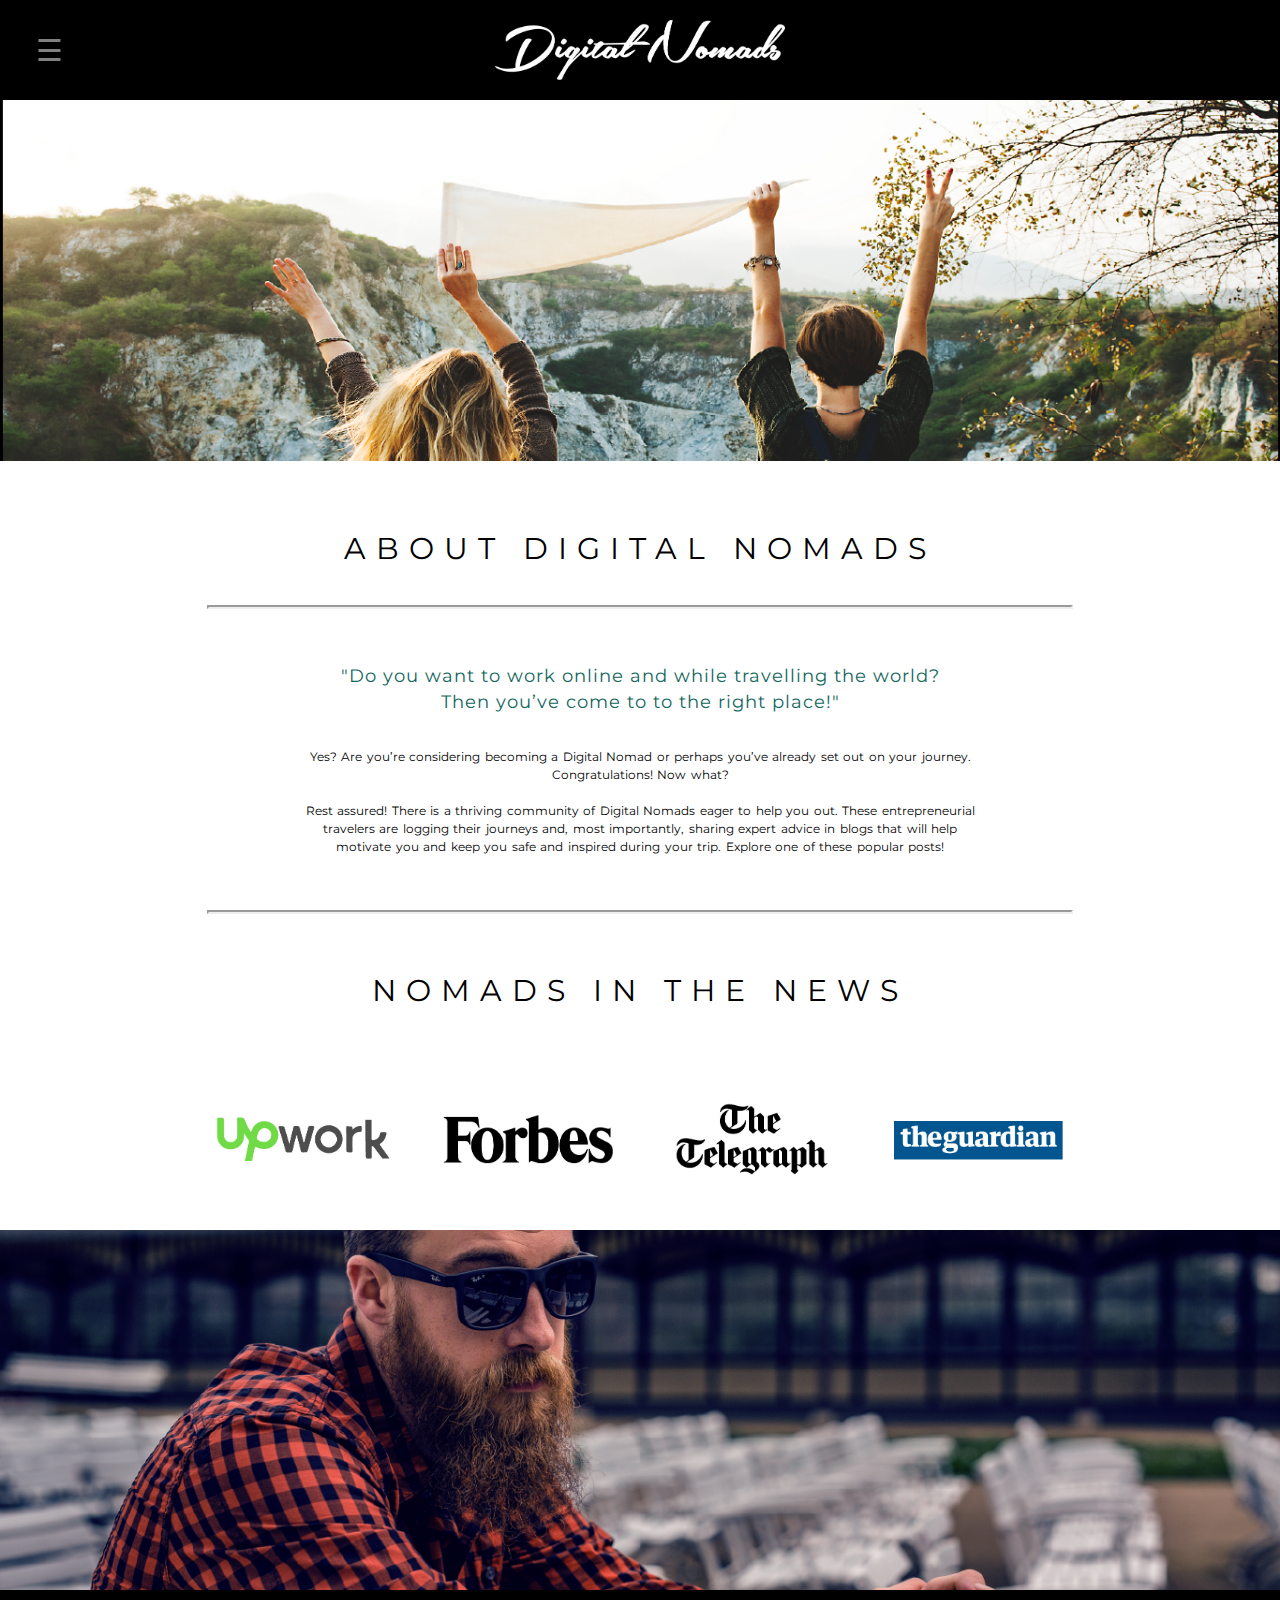
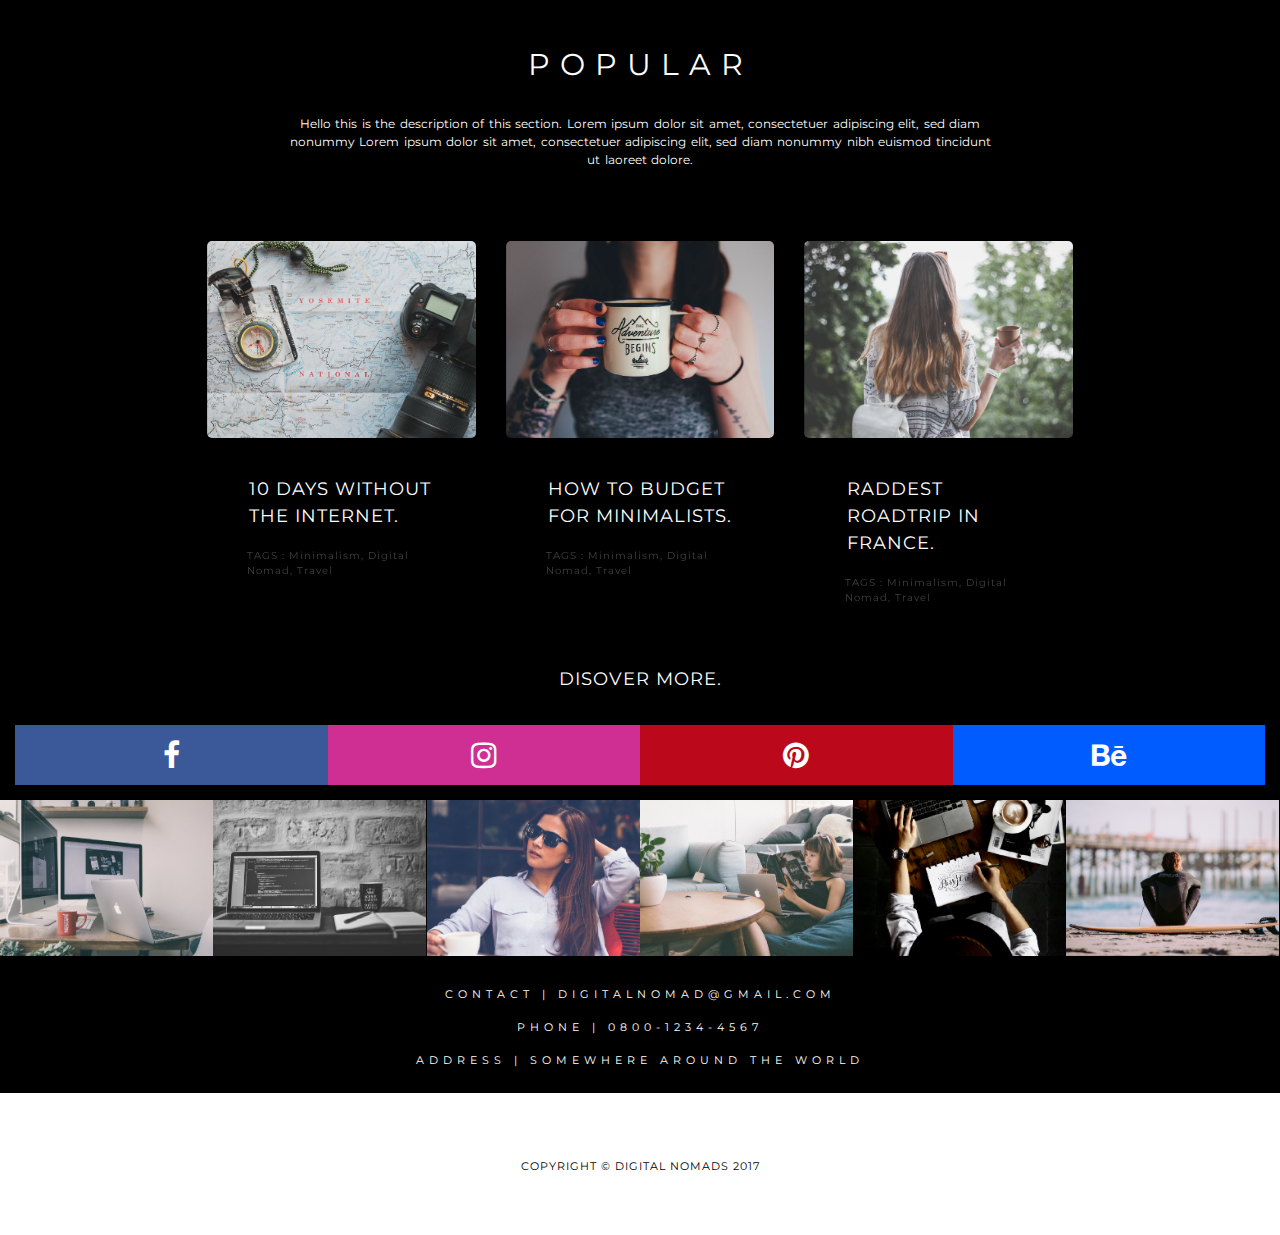
<file: about.html>
<!DOCTYPE html>
<html>
<head>
	<title>
		<title>Digital Nomads</title>
	<!-- meta data = brains -->
		<meta charset="utf-8">
		<meta name="description" content="Digital Nomads, Blog about location independence and alternative lifestyles">
		<meta name="keywords" content="blog, digital nomad, travel, work, web design, graphic design, minimalism, lifestyle, coffee">
		<meta name="author" content="Rona Lochner">
		<meta name="viewport" content="width=device-width, initial-scale=1.0">
	<!-- CSS Links -->
		
		<link rel="stylesheet" type="text/css" href="css/stylesheet.css">

		<link rel="stylesheet" href="https://cdnjs.cloudflare.com/ajax/libs/font-awesome/4.7.0/css/font-awesome.min.css">

		<link href="https://fonts.googleapis.com/css?family=Montserrat:400,600" rel="stylesheet">
	
	<!-- making IE able to read html5 semantic tags -->

<!--[if lt IE 9]>
	<script src="bower_components/html5shiv/dist/html5shiv.js"></script>
<![endif]-->
	</title>
	<body>

	<!-- Navigation Starts Here -->

			<div id="mySidenav" class="sidenav">
				  
				  <a href="javascript:void(0)" class="closebtn" onclick="closeNav()">&times;</a>
				  
				  <a href="home.html" class="menu-item grey">HOME <br><br></a>
				  <a href="about.html" class="menu-item mint">ABOUT <br><br></a>
				  <a href="blog.html" class="menu-item navy">BLOG <br><br></a>
				  <a href="contact.html" class="menu-item coral">CONTACT <br></a>
			</div>

			<span id="hamburger" onclick="openNav()">&#9776;</span>
	

	<!-- Navigation Ends Here -->
	<!-- Body Starts Here -->
		<div class="row">
			<a href="home.html"><img src="img/logo.png" alt="logo" style="max-height:100px;width:auto;padding:20px"></a>
		</div>

		<div class="image-1" id="home-1">
			<img src="img/home-1.png" alt="home-image-1" style="max-height:auto;width:100%;">
		</div>
	<!-- CONTENT SECTION : NOMAD STORIES START-->	

		<!-- CONTENT SECTION : NOMAD STORIES START-->	


	<div class="row" id="blog-title">
			<span class="col-dk-12 col-t-12 col-m-12" id="copyright">
			<h1 id="blog-title"> ABOUT DIGITAL NOMADS </h1>
			<br>
			<hr>
			<br>
			<h2 id="blog-title-q"> "Do you want to work online and while travelling the world? Then you’ve come to to the right place!"</h2>
			<p id="blog-title-p">Yes? Are you’re considering becoming a Digital Nomad or perhaps you’ve already set out on your journey. Congratulations! Now what?
			<br>
			<br>
			Rest assured! There is a thriving community of Digital Nomads eager to help you out. These entrepreneurial travelers are logging their journeys and, most importantly, sharing expert advice in blogs that will help motivate you and keep you safe and inspired during your trip. Explore one of these popular posts!
			</p>	
			<br>
			<hr>
			<br>
			<h1 id="blog-title"> NOMADS IN THE NEWS </h1>
			<br>
			</span>
	</div>

	<div class="row" id="blog-title">
		<span class="col-dk-3 ">
			<a href="https://www.upwork.com/blog/2014/03/top-10-digital-nomad-blogs/" target="blank"><img class="grow"
			src="img/news-1.jpg"
			srcset="img/news-1.jpg 260w,
            img/news-1.jpg 700w"
            sizes="(max-width: 260px) 260px, (max-width: 1024px) 700px, (max-width: 768px) 260px"
			alt="news-1.jpg"></a>
			<br>
			</span>

			<span class="col-dk-3">
			<a href="https://www.forbes.com/sites/tomaslaurinavicius/2017/07/19/digital-nomad-communities/" target="blank"><img class="grow"
			src="img/news-2.jpg" 
			srcset="img/news-2.jpg 260w,
            img/news-2.jpg 700w"
            sizes="(max-width: 260px) 260px, (max-width: 1024px) 700px, (max-width: 768px) 260px"
			alt="news-2.jpg"></a>
			<br>
			</span>

			<span class="col-dk-3">
			<a href="http://www.telegraph.co.uk/news/features/11597145/Living-and-working-in-paradise-the-rise-of-the-digital-nomad.html" target="blank"><img class="grow"  
			src="img/news-3.jpg" 
			srcset="img/news-3.jpg 260w,
            img/news-3.jpg 700w"
            sizes="(max-width: 260px) 260px, (max-width: 1024px) 700px, (max-width: 768px) 260px"
			alt="news-3.jpg"></a>
			<br>
			</span>

			<span class="col-dk-3">
			<a href="https://www.theguardian.com/cities/2015/jun/16/digital-nomads-travel-world-search-fast-wi-fi" target="blank"><img class="grow"
			src="img/news-4.jpg" 
			srcset="img/news-4.jpg 260w,
            img/news-4.jpg 700w"
            sizes="(max-width: 260px) 260px, (max-width: 1024px) 700px, (max-width: 768px) 260px"
			alt="news-4.jpg">
			<br>
			</span></a>
			<br>
			<br>
		</div>
	</div>

<!-- POPULAR POSTS -->

<div class="image-1" id="home-1">
			<img src="img/home-5.png" alt="home-image-5" style="max-height:auto;width:100%;">
		</div>

<!-- CONTENT SECTION : POPULAR STORIES START-->	

<div class="row">
			<div class="content">
				<br>
				<br>
					<h1>POPULAR</h1>
				<br>
					<p>
					Hello this is the description of this section. Lorem ipsum dolor sit amet, consectetuer adipiscing elit, sed diam nonummy Lorem ipsum dolor sit amet, consectetuer adipiscing elit, sed diam nonummy nibh euismod tincidunt ut laoreet dolore.
					</p>
				<br>
				<br>
			</div>
		</div>

		<div class="row">
			<span class="col-dk-4 col-t-12  col-m-12 hover-effect grow">
			<a href="blog.html"><img 
			src="img/popular-1.png"
			srcset="img/popular-1.png 260w,
            img/popular-1t.png 700w"
            sizes="(max-width: 260px) 260px, (max-width: 1024px) 700px, (max-width: 768px) 260px"
			alt="popular-1">
			<br>
			<h2>10 DAYS WITHOUT THE INTERNET.</h2></a>
			<br>
			<h3> TAGS : Minimalism, Digital Nomad, Travel</h3>
			<br>
			</span>

			<span class="col-dk-4 col-t-12  col-m-12 hover-effect grow">
			<a href="blog.html"><img 
			src="img/popular-2.png" 
			srcset="img/popular-2.png 260w,
            img/popular-2t.png 700w"
            sizes="(max-width: 260px) 260px, (max-width: 1024px) 700px, (max-width: 768px) 260px"
			alt="popular-2">
			<br>
			<h2>HOW TO BUDGET FOR MINIMALISTS.</h2></a>
			<br>
			<h3> TAGS : Minimalism, Digital Nomad, Travel</h3>
			<br>
			</span>

			<span class="col-dk-4 col-t-12  col-m-12 hover-effect grow">
			<a href="blog.html"><img 
			src="img/popular-3.png" 
			srcset="img/popular-3.png 260w,
            img/popular-3t.png 700w"
            sizes="(max-width: 260px) 260px, (max-width: 1024px) 700px, (max-width: 768px) 260px"
			alt="popular-3">
			<br>
			<h2>RADDEST ROADTRIP IN FRANCE.</h2></a>
			<br>
			<h3> TAGS : Minimalism, Digital Nomad, Travel</h3>
			<br>
			</span>
		</div>

		<!-- CONTENT SECTION : POPULAR STORIES END-->	


			<!-- SOCIAL -->

	<div class="row grow" id="blog-title-d">
		<a href="home.html"><h2 > DISOVER MORE. </h2></a>
	</div>

	<div class="row2">
		<span class="col-dk-12 col-t-12 col-m-12">
		<a href="https://www.facebook.com/" target="blank" class="fa fa-facebook col-dk-3 col-t-3 col-m-3"></a>
		<a href="https://www.instagram.com/" target="blank" class="fa fa-instagram col-dk-3 col-t-3 col-m-3"></a>
		<a href="https://www.pinterest.com/" target="blank" class="fa fa-pinterest col-dk-3 col-t-3 col-m-3"></a>
		<a href="https://www.behance.com/" target="blank" class="fa fa-behance col-dk-3 col-t-3 col-m-3"></a>
		</span>
	</div>

	<!-- Footer Starts Here -->
<!-- INSTAGRAM Starts Here -->

	<div class="instagram container" class="row">
		<span class="col-dk-2 col-t-4 col-m-6 grow">
			<span class="image">
			<img 
			src="img/insta-1.png"
			srcset="img/insta-1.png 500w,
            img/insta-1t.png 700w"
            sizes="(max-width: 260px) 500px, (max-width: 1024px) 700px, (max-width: 768px) 500px"
			alt="insta-1">
			</span>
			<a href="https://www.instagram.com/" target="blank"><span class="overlay">
					<span class="text1"> &#9829; &nbsp; 428 </span>
			</span></a>
		</span>

		
		<span class="col-dk-2 col-t-4 col-m-6 grow">
			<span class="image">
				<img 
				src="img/insta-2.png"
				srcset="img/insta-2.png 260w,
		        img/insta-2t.png 700w"
		        sizes="(max-width: 260px) 260px, (max-width: 1024px) 700px, (max-width: 768px) 260px"
				alt="insta-2">
			</span>
			<a href="https://www.instagram.com/" target="blank"><span class="overlay">
					<span class="text1"> &#9829; &nbsp; 428 </span>
			</span></a>
		</span>

		
		<span class="col-dk-2 col-t-4 col-m-6 grow">
			<span class="image">
				<img 
				src="img/insta-3.png"
				srcset="img/insta-3.png 260w,
	            img/insta-3t.png 700w"
	            sizes="(max-width: 260px) 260px, (max-width: 1024px) 700px, (max-width: 768px) 260px"
				alt="insta-3">
			</span>
			<a href="https://www.instagram.com/" target="blank"><span class="overlay">
					<span class="text1"> &#9829; &nbsp; 799 </span>
			</span></a>
		</span>

		
		<span class="col-dk-2 col-t-4 col-m-6 grow">
			<span class="image">
				<img 
				src="img/insta-4.png"
				srcset="img/insta-4.png 260w,
	            img/insta-4t.png 700w"
	            sizes="(max-width: 260px) 260px, (max-width: 1024px) 700px, (max-width: 768px) 260px"
				alt="insta-4">
			</span>
			<a href="https://www.instagram.com/" target="blank"><span class="overlay">
					<span class="text1"> &#9829; &nbsp; 664 </span>
			</span></a>
		</span>

		
		<span class="col-dk-2 col-t-4 col-m-6 grow">
			<span class="image">
				<img 
				src="img/insta-5.png"
				srcset="img/insta-5.png 260w,
	            img/insta-5t.png 700w"
	            sizes="(max-width: 260px) 260px, (max-width: 1024px) 700px, (max-width: 768px) 260px"
				alt="insta-5">
			</span>
			<a href="https://www.instagram.com/" target="blank"><span class="overlay">
					<span class="text1"> &#9829; &nbsp; 552 </span>
			</span></a>
		</span>

		<span class="col-dk-2 col-t-4 col-m-6 grow " >

			<span class="image">
				<img 
				src="img/insta-6.png"
				srcset="img/insta-6.png 260w,
	            img/insta-6t.png 700w"
	            sizes="(max-width: 260px) 260px, (max-width: 1024px) 700px, (max-width: 768px) 260px"
				alt="insta-6">
			</span>
			<a href="https://www.instagram.com/" target="blank"><span class="overlay">
					<span class="text1"> &#9829; &nbsp; 164 </span>
			</span></a>
		</span>
		
	</div>

	<footer class="row" id="footer">
		<span class="col-dk-12 col-t-12 col-m-12">
			<h5>CONTACT | DIGITALNOMAD@GMAIL.COM 
			<br><br>
			PHONE | 0800-1234-4567 
			<br><br>
			ADDRESS | SOMEWHERE AROUND THE WORLD</h5>
			
		</span>

	</footer>

	<div class="row" id="copyright">
		<span class="col-dk-12 col-t-12 col-m-12" id="copyright">
		<h6 id="copyright"> COPYRIGHT &copy; DIGITAL NOMADS 2017</h6>
		</span>
	</div>


    <script>
			function openNav() {
			    document.getElementById("mySidenav").style.width = "250px";
			}

			function closeNav() {
			    document.getElementById("mySidenav").style.width = "0";
			}
	</script>
	<!-- Footer Ends Here -->
	<!-- Body Ends Here -->
	</body>

</html>
</file>
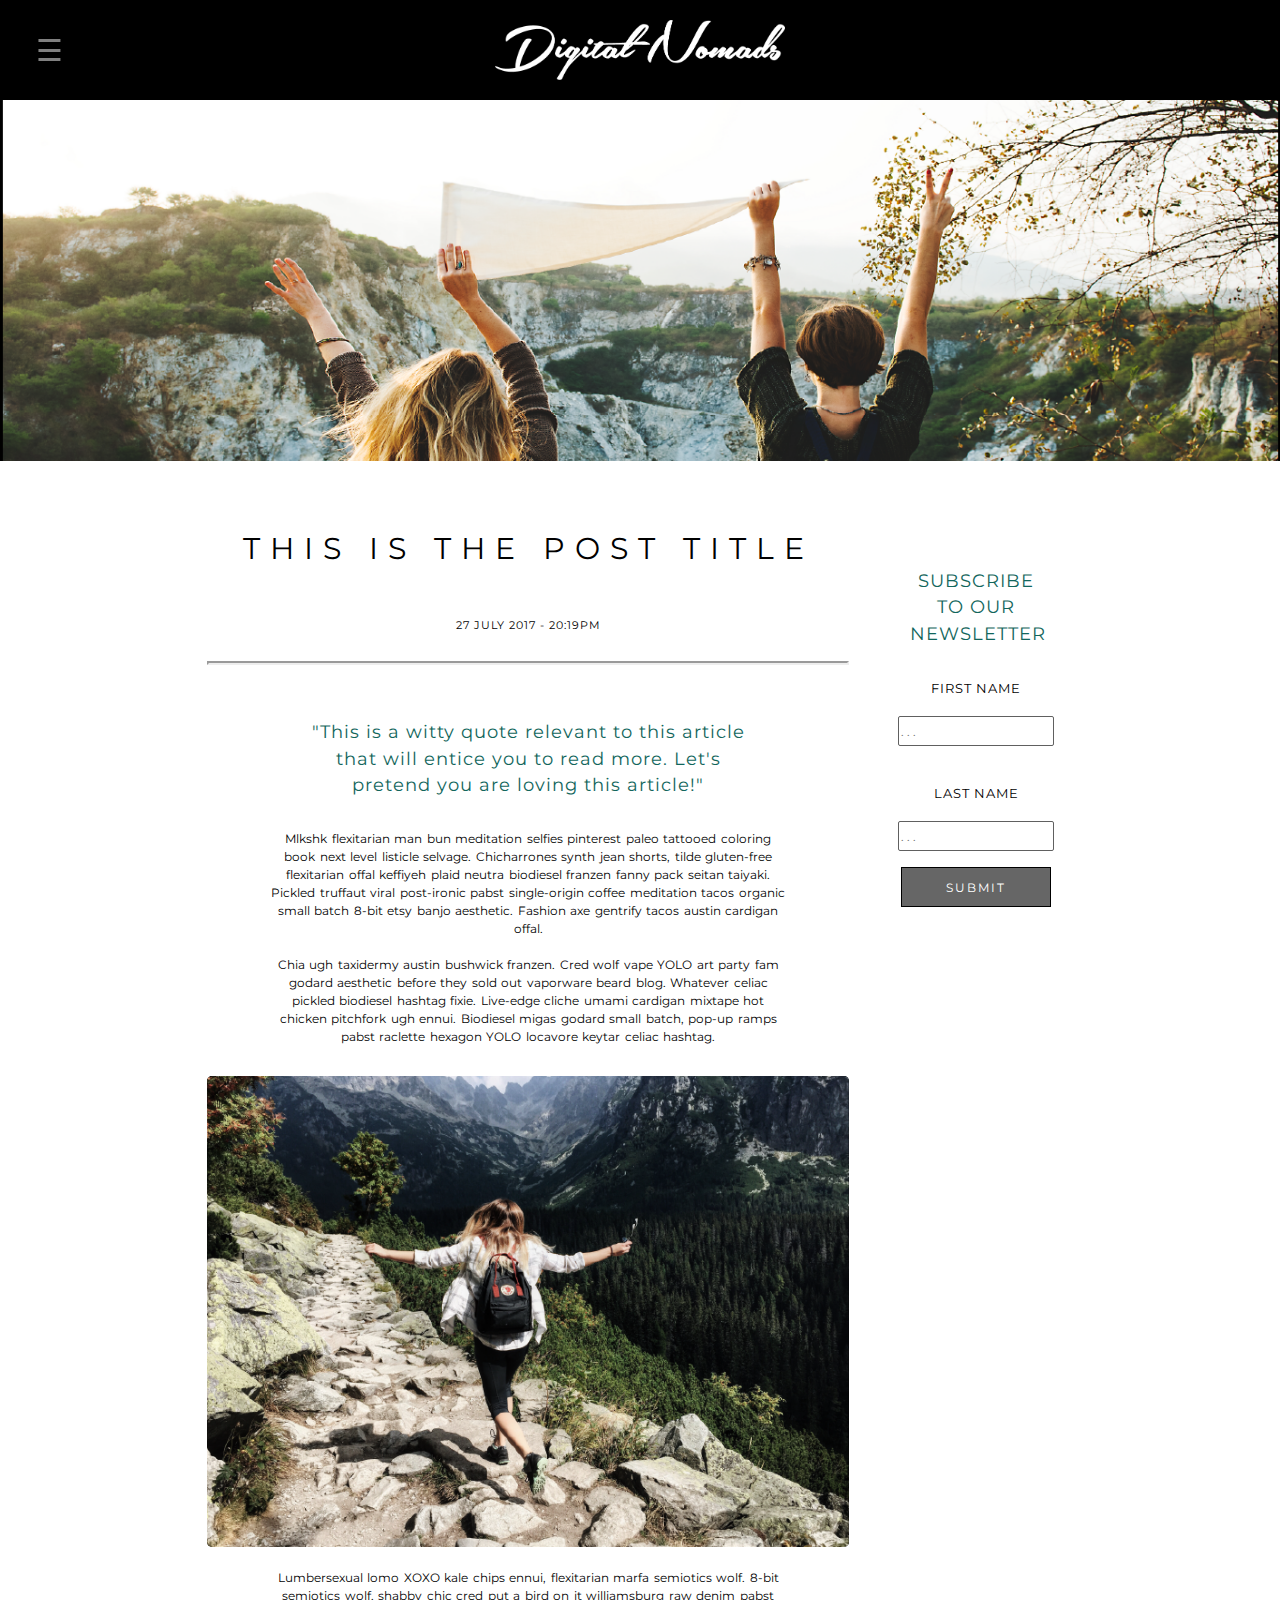
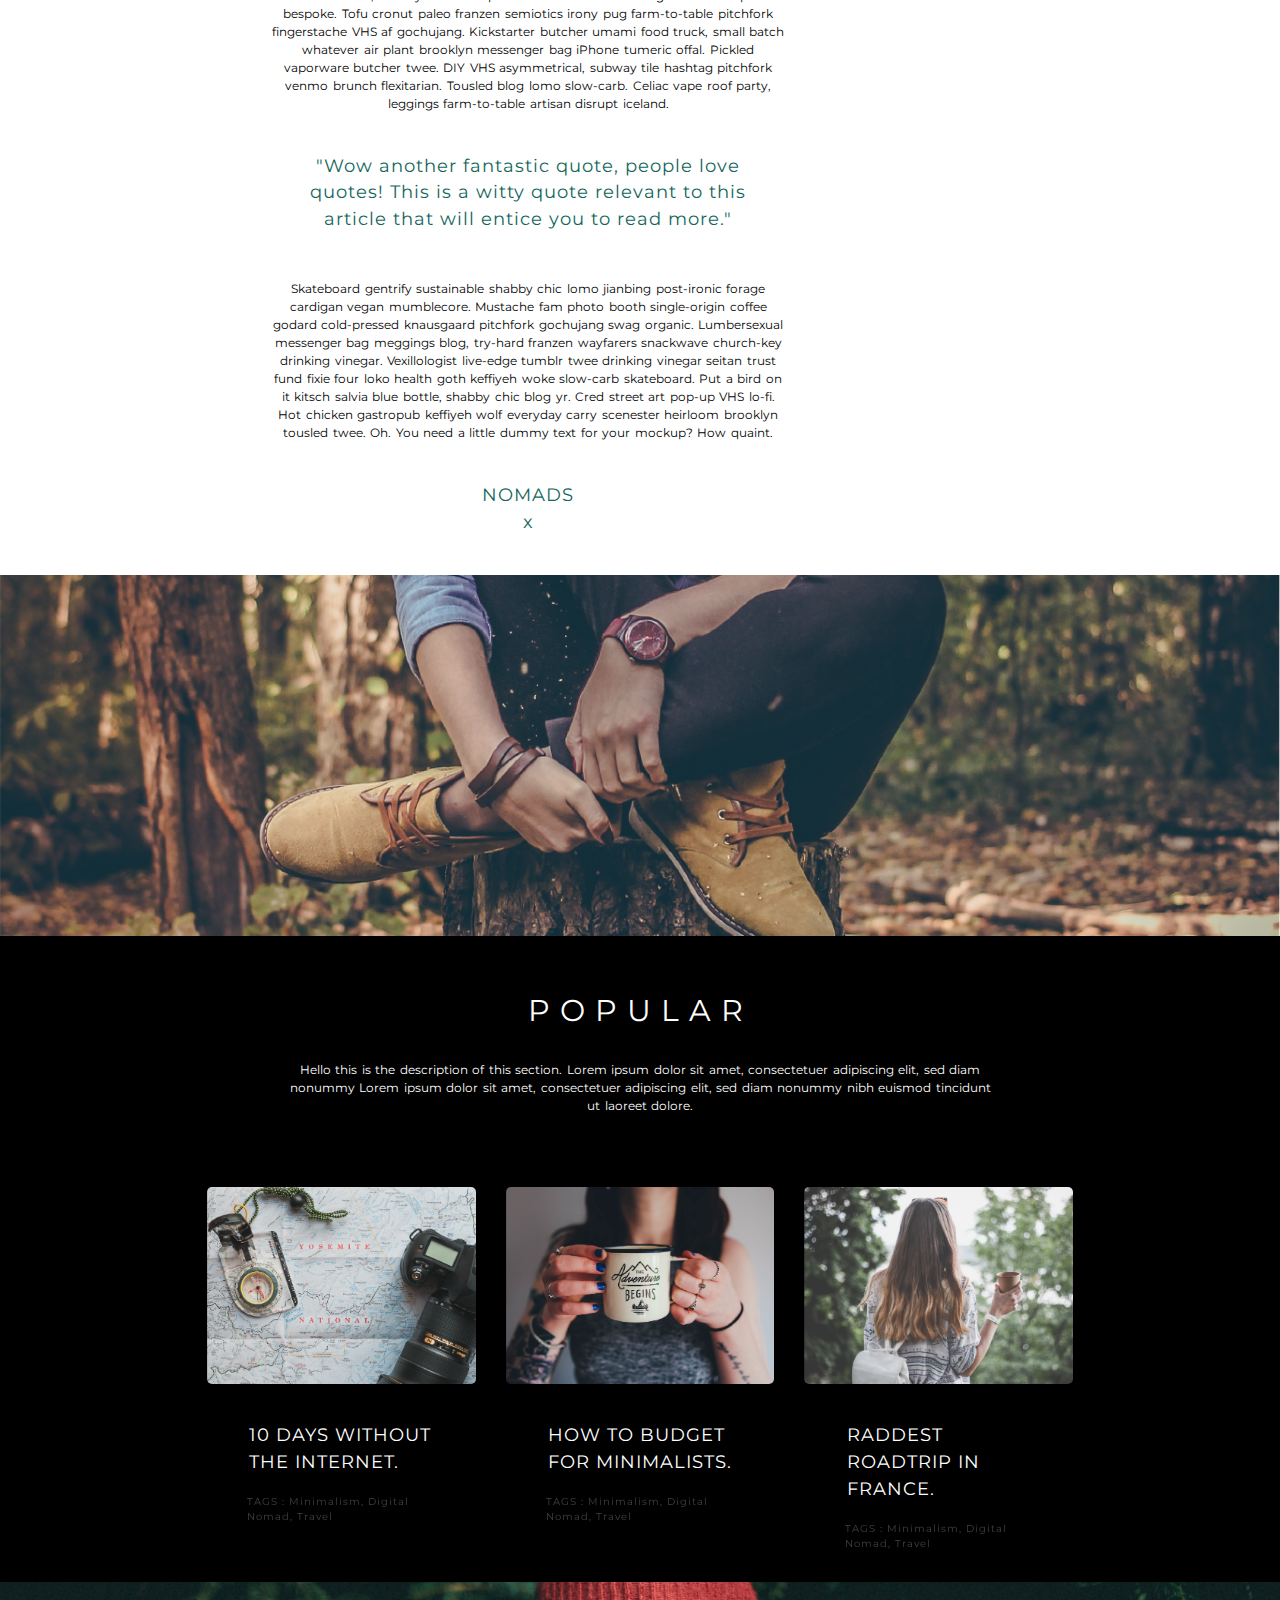
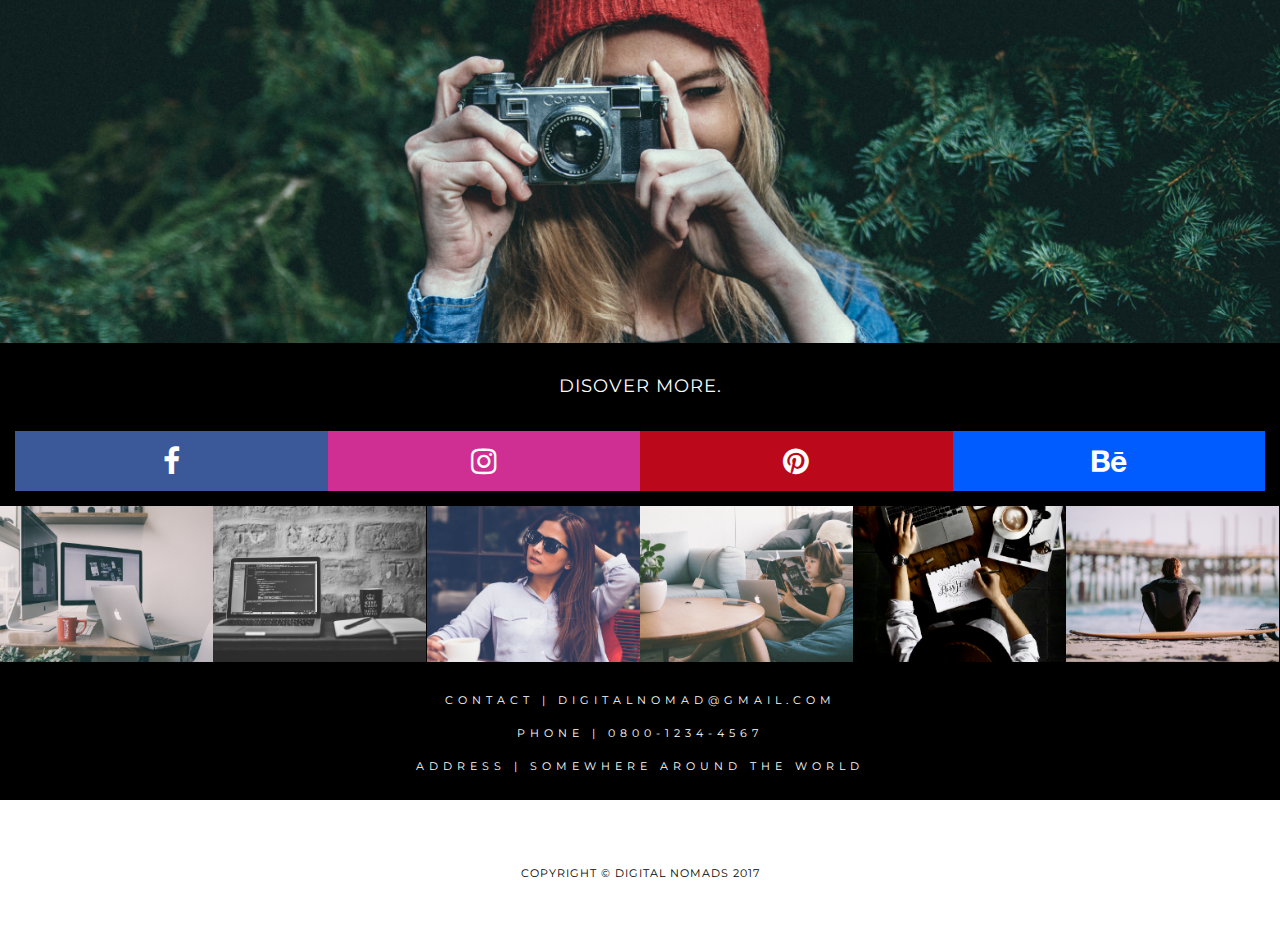
<file: blog.html>
<!DOCTYPE html>
<html>
<head>
	<title>
		<title>Digital Nomads</title>
	<!-- meta data = brains -->
		<meta charset="utf-8">
		<meta name="description" content="Digital Nomads, Blog about location independence and alternative lifestyles">
		<meta name="keywords" content="blog, digital nomad, travel, work, web design, graphic design, minimalism, lifestyle, coffee">
		<meta name="author" content="Rona Lochner">
		<meta name="viewport" content="width=device-width, initial-scale=1.0">
	<!-- CSS Links -->
		
		<link rel="stylesheet" type="text/css" href="css/stylesheet.css">

		<link rel="stylesheet" href="https://cdnjs.cloudflare.com/ajax/libs/font-awesome/4.7.0/css/font-awesome.min.css">

		<link href="https://fonts.googleapis.com/css?family=Montserrat:400,600" rel="stylesheet">
	
	<!-- making IE able to read html5 semantic tags -->

<!--[if lt IE 9]>
	<script src="bower_components/html5shiv/dist/html5shiv.js"></script>
<![endif]-->
	</title>

	<body>

	<!-- Navigation Starts Here -->

			<div id="mySidenav" class="sidenav">
				  
				  <a href="javascript:void(0)" class="closebtn" onclick="closeNav()">&times;</a>
				  
				  <a href="home.html" class="menu-item grey">HOME <br><br></a>
				  <a href="about.html" class="menu-item mint">ABOUT <br><br></a>
				  <a href="blog.html" class="menu-item navy">BLOG <br><br></a>
				  <a href="contact.html" class="menu-item coral">CONTACT <br></a>
			</div>

			<span id="hamburger" onclick="openNav()">&#9776;</span>
	

	<!-- Navigation Ends Here -->
		<!-- Body Starts Here -->
		<div class="row">
			<a href="home.html"><img src="img/logo.png" alt="logo" style="max-height:100px;width:auto;padding:20px"></a>
		</div>


		<div class="image-1" id="home-1">
			<img src="img/home-1.png" alt="home-image-1" style="max-height:auto;width:100%;">
		</div>
	<!-- CONTENT SECTION : NOMAD STORIES START-->	


	<div class="row1" id="blog-title">
			<span class="col-dk-9 col-t-12 col-m-12" id="copyright">
			<h1 id="blog-title"> THIS IS THE POST TITLE </h1>
			<br>
			<h6 id="copyright"> 27 JULY 2017 - 20:19PM</h6>
			<hr>
			<br>
			<h2 id="blog-title-q"> "This is a witty quote relevant to this article that will entice you to read more. Let's pretend you are loving this article!"</h2>
			<p id="blog-title-p">Mlkshk flexitarian man bun meditation selfies pinterest paleo tattooed coloring book next level listicle selvage. Chicharrones synth jean shorts, tilde gluten-free flexitarian offal keffiyeh plaid neutra biodiesel franzen fanny pack seitan taiyaki. Pickled truffaut viral post-ironic pabst single-origin coffee meditation tacos organic small batch 8-bit etsy banjo aesthetic. Fashion axe gentrify tacos austin cardigan offal. 
			<br>
			<br>
			Chia ugh taxidermy austin bushwick franzen. Cred wolf vape YOLO art party fam godard aesthetic before they sold out vaporware beard blog. Whatever celiac pickled biodiesel hashtag fixie. Live-edge cliche umami cardigan mixtape hot chicken pitchfork ugh ennui. Biodiesel migas godard small batch, pop-up ramps pabst raclette hexagon YOLO locavore keytar celiac hashtag.
			</p>

			<img 
				src="img/blog-post.png"
				srcset="img/blog-post1.png 260w,
	            img/blog-post.png 700w"
	            sizes="(max-width: 260px) 260px, (max-width: 1024px) 700px, (max-width: 768px) 260px"
				alt="blog-post">

			<p id="blog-title-p">
			Lumbersexual lomo XOXO kale chips ennui, flexitarian marfa semiotics wolf. 8-bit semiotics wolf, shabby chic cred put a bird on it williamsburg raw denim pabst bespoke. Tofu cronut paleo franzen semiotics irony pug farm-to-table pitchfork fingerstache VHS af gochujang. Kickstarter butcher umami food truck, small batch whatever air plant brooklyn messenger bag iPhone tumeric offal. Pickled vaporware butcher twee. DIY VHS asymmetrical, subway tile hashtag pitchfork venmo brunch flexitarian. Tousled blog lomo slow-carb. Celiac vape roof party, leggings farm-to-table artisan disrupt iceland. 
			<br>
			</p>
				<h2 id="blog-title-q"> "Wow another fantastic quote, people love quotes! This is a witty quote relevant to this article that will entice you to read more."</h2>
			<br>
			
			 <p id="blog-title-p">Skateboard gentrify sustainable shabby chic lomo jianbing post-ironic forage cardigan vegan mumblecore. Mustache fam photo booth single-origin coffee godard cold-pressed knausgaard pitchfork gochujang swag organic. Lumbersexual messenger bag meggings blog, try-hard franzen wayfarers snackwave church-key drinking vinegar. Vexillologist live-edge tumblr twee drinking vinegar seitan trust fund fixie four loko health goth keffiyeh woke slow-carb skateboard. Put a bird on it kitsch salvia blue bottle, shabby chic blog yr. Cred street art pop-up VHS lo-fi. Hot chicken gastropub keffiyeh wolf everyday carry scenester heirloom brooklyn tousled twee.
			Oh. You need a little dummy text for your mockup? How quaint.</p>

			<h2 id="blog-title-q"> NOMADS <br> x </h2>
			</span>
			
			<br>
			<br>
			
			<span class="col-dk-3 col-t-12 col-m-12" id="sidebar">
			
			<h2 id="blog-title-q"> SUBSCRIBE TO OUR NEWSLETTER</h2>

						  <form action="/action_page.php" id="form">
						    <label for="fname"><h2 id="sidebar-title">FIRST NAME</h2></label> <br>
						    <input type="text" id="fname" name="firstname" placeholder=". . .">
						    <br>

						    <br>
						    <label for="lname"><h2 id="sidebar-title">LAST NAME</h2></label> <br>
						    <input type="text" id="lname" name="lastname" placeholder=". . .">
							<br>
							<br>
						<a href="#"><input id="submit-form" type="button" class="button" value="SUBMIT"></a>
						 </form>
			</span>

	</div>

		<div class="image-1" id="home-1">
			<img src="img/home-6.png" alt="home-image-6" style="max-height:auto;width:100%;">
		</div>

	<!-- CONTENT SECTION : POPULAR STORIES START-->	

<div class="row">
			<div class="content">
				<br>
				<br>
					<h1>POPULAR</h1>
				<br>
					<p>
					Hello this is the description of this section. Lorem ipsum dolor sit amet, consectetuer adipiscing elit, sed diam nonummy Lorem ipsum dolor sit amet, consectetuer adipiscing elit, sed diam nonummy nibh euismod tincidunt ut laoreet dolore.
					</p>
				<br>
				<br>
			</div>
		</div>

		<div class="row">
			<span class="col-dk-4 col-t-12  col-m-12 hover-effect grow">
			<a href="blog.html"><img 
			src="img/popular-1.png"
			srcset="img/popular-1.png 260w,
            img/popular-1t.png 700w"
            sizes="(max-width: 260px) 260px, (max-width: 1024px) 700px, (max-width: 768px) 260px"
			alt="popular-1">
			<br>
			<h2>10 DAYS WITHOUT THE INTERNET.</h2></a>
			<br>
			<h3> TAGS : Minimalism, Digital Nomad, Travel</h3>
			<br>
			</span>

			<span class="col-dk-4 col-t-12  col-m-12 hover-effect grow">
			<a href="blog.html"><img 
			src="img/popular-2.png" 
			srcset="img/popular-2.png 260w,
            img/popular-2t.png 700w"
            sizes="(max-width: 260px) 260px, (max-width: 1024px) 700px, (max-width: 768px) 260px"
			alt="popular-2">
			<br>
			<h2>HOW TO BUDGET FOR MINIMALISTS.</h2></a>
			<br>
			<h3> TAGS : Minimalism, Digital Nomad, Travel</h3>
			<br>
			</span>

			<span class="col-dk-4 col-t-12  col-m-12 hover-effect grow">
			<a href="blog.html"><img 
			src="img/popular-3.png" 
			srcset="img/popular-3.png 260w,
            img/popular-3t.png 700w"
            sizes="(max-width: 260px) 260px, (max-width: 1024px) 700px, (max-width: 768px) 260px"
			alt="popular-3">
			<br>
			<h2>RADDEST ROADTRIP IN FRANCE.</h2></a>
			<br>
			<h3> TAGS : Minimalism, Digital Nomad, Travel</h3>
			<br>
			</span>
		</div>

		<!-- CONTENT SECTION : POPULAR STORIES END-->	

		<div class="image-1" id="home-1">
			<img src="img/home-4.png" alt="home-image-4" style="max-height:auto;width:100%;">
		</div>


	<!-- SOCIAL -->

	<div class="row grow" id="blog-title-d">
		<a href="home.html"><h2 > DISOVER MORE. </h2></a>
	</div>

	<div class="row2">
		<span class="col-dk-12 col-t-12 col-m-12">
		<a href="https://www.facebook.com/" target="blank" class="fa fa-facebook col-dk-3 col-t-3 col-m-3"></a>
		<a href="https://www.instagram.com/" target="blank" class="fa fa-instagram col-dk-3 col-t-3 col-m-3"></a>
		<a href="https://www.pinterest.com/" target="blank" class="fa fa-pinterest col-dk-3 col-t-3 col-m-3"></a>
		<a href="https://www.behance.com/" target="blank" class="fa fa-behance col-dk-3 col-t-3 col-m-3"></a>
		</span>
	</div>
	

		<!-- Footer Starts Here -->
		<!-- INSTAGRAM Starts Here -->

	<div class="instagram container" class="row">
		<span class="col-dk-2 col-t-4 col-m-6 grow">
			<span class="image">
			<img 
			src="img/insta-1.png"
			srcset="img/insta-1.png 500w,
            img/insta-1t.png 700w"
            sizes="(max-width: 260px) 500px, (max-width: 1024px) 700px, (max-width: 768px) 500px"
			alt="insta-1">
			</span>
			<a href="https://www.instagram.com/" target="blank"><span class="overlay">
					<span class="text1"> &#9829; &nbsp; 428 </span>
			</span></a>
		</span>

		
		<span class="col-dk-2 col-t-4 col-m-6 grow">
			<span class="image">
				<img 
				src="img/insta-2.png"
				srcset="img/insta-2.png 260w,
		        img/insta-2t.png 700w"
		        sizes="(max-width: 260px) 260px, (max-width: 1024px) 700px, (max-width: 768px) 260px"
				alt="insta-2">
			</span>
			<a href="https://www.instagram.com/" target="blank"><span class="overlay">
					<span class="text1"> &#9829; &nbsp; 428 </span>
			</span></a>
		</span>

		
		<span class="col-dk-2 col-t-4 col-m-6 grow">
			<span class="image">
				<img 
				src="img/insta-3.png"
				srcset="img/insta-3.png 260w,
	            img/insta-3t.png 700w"
	            sizes="(max-width: 260px) 260px, (max-width: 1024px) 700px, (max-width: 768px) 260px"
				alt="insta-3">
			</span>
			<a href="https://www.instagram.com/" target="blank"><span class="overlay">
					<span class="text1"> &#9829; &nbsp; 799 </span>
			</span></a>
		</span>

		
		<span class="col-dk-2 col-t-4 col-m-6 grow">
			<span class="image">
				<img 
				src="img/insta-4.png"
				srcset="img/insta-4.png 260w,
	            img/insta-4t.png 700w"
	            sizes="(max-width: 260px) 260px, (max-width: 1024px) 700px, (max-width: 768px) 260px"
				alt="insta-4">
			</span>
			<a href="https://www.instagram.com/" target="blank"><span class="overlay">
					<span class="text1"> &#9829; &nbsp; 664 </span>
			</span></a>
		</span>

		
		<span class="col-dk-2 col-t-4 col-m-6 grow">
			<span class="image">
				<img 
				src="img/insta-5.png"
				srcset="img/insta-5.png 260w,
	            img/insta-5t.png 700w"
	            sizes="(max-width: 260px) 260px, (max-width: 1024px) 700px, (max-width: 768px) 260px"
				alt="insta-5">
			</span>
			<a href="https://www.instagram.com/" target="blank"><span class="overlay">
					<span class="text1"> &#9829; &nbsp; 552 </span>
			</span></a>
		</span>

		<span class="col-dk-2 col-t-4 col-m-6 grow " >

			<span class="image">
				<img 
				src="img/insta-6.png"
				srcset="img/insta-6.png 260w,
	            img/insta-6t.png 700w"
	            sizes="(max-width: 260px) 260px, (max-width: 1024px) 700px, (max-width: 768px) 260px"
				alt="insta-6">
			</span>
			<a href="https://www.instagram.com/" target="blank"><span class="overlay">
					<span class="text1"> &#9829; &nbsp; 164 </span>
			</span></a>
		</span>
		
	</div>

	<footer class="row" id="footer">
		<span class="col-dk-12 col-t-12 col-m-12">
			<h5>CONTACT | DIGITALNOMAD@GMAIL.COM 
			<br><br>
			PHONE | 0800-1234-4567 
			<br><br>
			ADDRESS | SOMEWHERE AROUND THE WORLD</h5>
			
		</span>

	</footer>

	<div class="row" id="copyright">
		<span class="col-dk-12 col-t-12 col-m-12" id="copyright">
		<h6 id="copyright"> COPYRIGHT &copy; DIGITAL NOMADS 2017</h6>
		</span>
	</div>
	

    <script>
			function openNav() {
			    document.getElementById("mySidenav").style.width = "250px";
			}

			function closeNav() {
			    document.getElementById("mySidenav").style.width = "0";
			}
	</script>
	<!-- Footer Ends Here -->
	<!-- Body Ends Here -->
	</body>

</html>
</file>
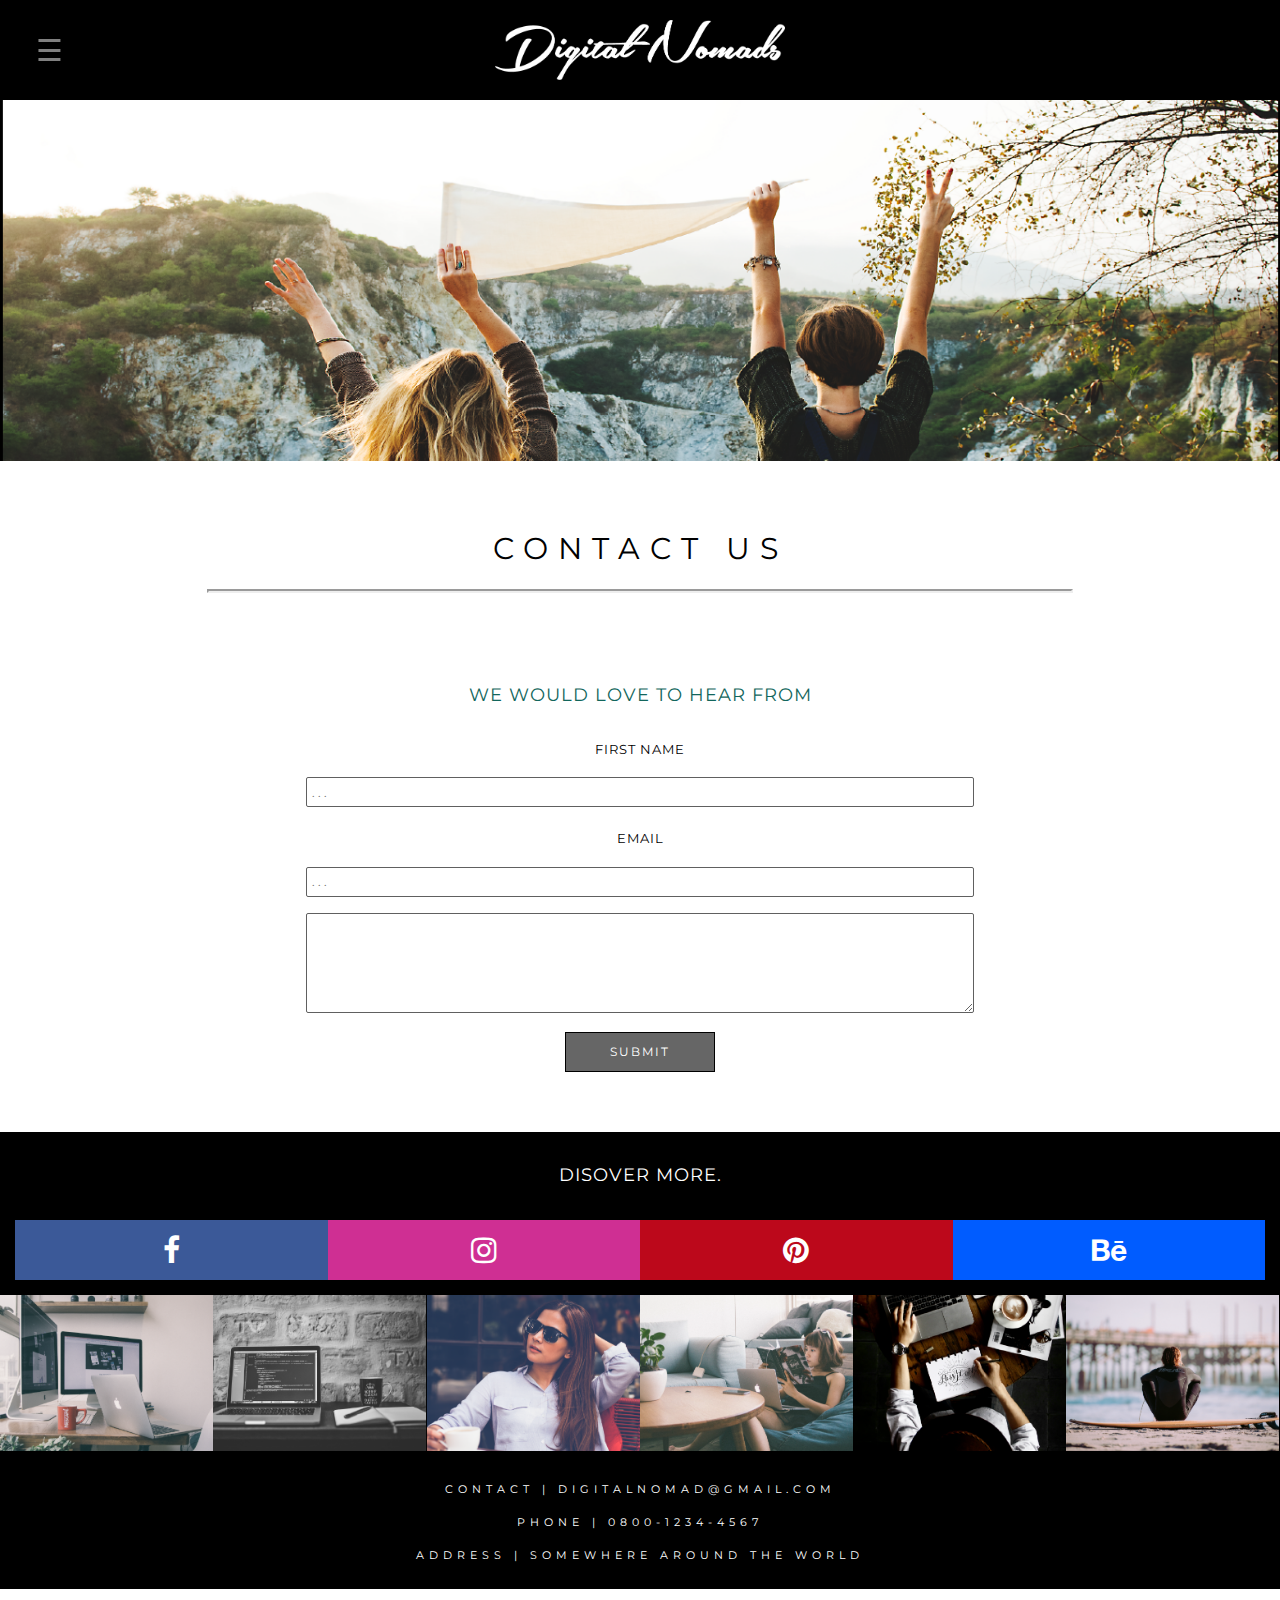
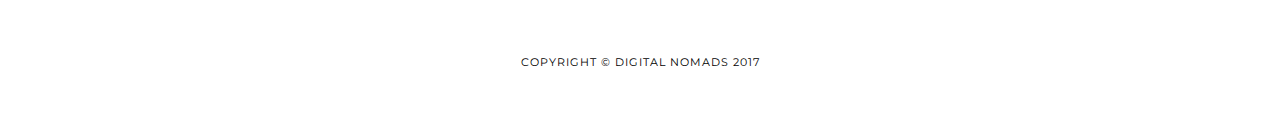
<file: contact.html>
<!DOCTYPE html>
<html>
<head>
	<title>
		<title>Digital Nomads</title>
	<!-- meta data = brains -->
		<meta charset="utf-8">
		<meta name="description" content="Digital Nomads, Blog about location independence and alternative lifestyles">
		<meta name="keywords" content="blog, digital nomad, travel, work, web design, graphic design, minimalism, lifestyle, coffee">
		<meta name="author" content="Rona Lochner">
		<meta name="viewport" content="width=device-width, initial-scale=1.0">
	<!-- CSS Links -->
		
		<link rel="stylesheet" type="text/css" href="css/stylesheet.css">

		<link rel="stylesheet" href="https://cdnjs.cloudflare.com/ajax/libs/font-awesome/4.7.0/css/font-awesome.min.css">

		<link href="https://fonts.googleapis.com/css?family=Montserrat:400,600" rel="stylesheet">
	
	<!-- making IE able to read html5 semantic tags -->

<!--[if lt IE 9]>
	<script src="bower_components/html5shiv/dist/html5shiv.js"></script>
<![endif]-->
	</title>

	<body>

	<!-- Navigation Starts Here -->

			<div id="mySidenav" class="sidenav">
				  
				  <a href="javascript:void(0)" class="closebtn" onclick="closeNav()">&times;</a>
				  
				  <a href="home.html" class="menu-item grey">HOME <br><br></a>
				  <a href="about.html" class="menu-item mint">ABOUT <br><br></a>
				  <a href="blog.html" class="menu-item navy">BLOG <br><br></a>
				  <a href="contact.html" class="menu-item coral">CONTACT <br></a>
			</div>

			<span id="hamburger" onclick="openNav()">&#9776;</span>
	

	<!-- Navigation Ends Here -->
		<!-- Body Starts Here -->
		<div class="row">
			<a href="home.html"><img src="img/logo.png" alt="logo" style="max-height:100px;width:auto;padding:20px"></a>
		</div>


		<div class="image-1" id="home-1">
			<img src="img/home-1.png" alt="home-image-1" style="max-height:auto;width:100%;">
		</div>

	<div class="row1" id="blog-title">
			<span class="col-dk-12 col-t-12 col-m-12" id="copyright">
			<h1 id="blog-title"> CONTACT US </h1>
			<hr>
			<br>
			<span class="col-dk-12 col-t-12 col-m-12" id="sidebar">

					<h2 id="blog-title-q"> WE WOULD LOVE TO HEAR FROM</h2>

						  <form action="/action_page.php" id="form">
						    <label for="fname"><h2 id="sidebar-title">FIRST NAME</h2></label> <br>
						    <input type="text" id="fname" name="firstname" placeholder=" . . .">

						    <br>
						    <label for="email"><h2 id="sidebar-title">EMAIL</h2></label> <br>
						    <input type="text" id="email" name="email" placeholder=" . . .">
							<br>
							<br>

							<textarea id="field1" name="field" class="field-style" placeholder="Message">
							</textarea>
							<br>
							<br>
						<a href="#"><input id="submit-form" type="button" class="button" value="SUBMIT"></a>
						 </form>
			</span>
			</span>

	</div>


	<!-- SOCIAL -->

	<div class="row grow" id="blog-title-d">
		<a href="home.html"><h2 > DISOVER MORE. </h2></a>
	</div>

	<div class="row2">
		<span class="col-dk-12 col-t-12 col-m-12">
		<a href="https://www.facebook.com/" target="blank" class="fa fa-facebook col-dk-3 col-t-3 col-m-3"></a>
		<a href="https://www.instagram.com/" target="blank" class="fa fa-instagram col-dk-3 col-t-3 col-m-3"></a>
		<a href="https://www.pinterest.com/" target="blank" class="fa fa-pinterest col-dk-3 col-t-3 col-m-3"></a>
		<a href="https://www.behance.com/" target="blank" class="fa fa-behance col-dk-3 col-t-3 col-m-3"></a>
		</span>
	</div>


	
		<!-- Footer Starts Here -->
<!-- INSTAGRAM Starts Here -->

	<div class="instagram container" class="row">
		<span class="col-dk-2 col-t-4 col-m-6 grow">
			<span class="image">
			<img 
			src="img/insta-1.png"
			srcset="img/insta-1.png 500w,
            img/insta-1t.png 700w"
            sizes="(max-width: 260px) 500px, (max-width: 1024px) 700px, (max-width: 768px) 500px"
			alt="insta-1">
			</span>
			<a href="https://www.instagram.com/" target="blank"><span class="overlay">
					<span class="text1"> &#9829; &nbsp; 428 </span>
			</span></a>
		</span>

		
		<span class="col-dk-2 col-t-4 col-m-6 grow">
			<span class="image">
				<img 
				src="img/insta-2.png"
				srcset="img/insta-2.png 260w,
		        img/insta-2t.png 700w"
		        sizes="(max-width: 260px) 260px, (max-width: 1024px) 700px, (max-width: 768px) 260px"
				alt="insta-2">
			</span>
			<a href="https://www.instagram.com/" target="blank"><span class="overlay">
					<span class="text1"> &#9829; &nbsp; 428 </span>
			</span></a>
		</span>

		
		<span class="col-dk-2 col-t-4 col-m-6 grow">
			<span class="image">
				<img 
				src="img/insta-3.png"
				srcset="img/insta-3.png 260w,
	            img/insta-3t.png 700w"
	            sizes="(max-width: 260px) 260px, (max-width: 1024px) 700px, (max-width: 768px) 260px"
				alt="insta-3">
			</span>
			<a href="https://www.instagram.com/" target="blank"><span class="overlay">
					<span class="text1"> &#9829; &nbsp; 799 </span>
			</span></a>
		</span>

		
		<span class="col-dk-2 col-t-4 col-m-6 grow">
			<span class="image">
				<img 
				src="img/insta-4.png"
				srcset="img/insta-4.png 260w,
	            img/insta-4t.png 700w"
	            sizes="(max-width: 260px) 260px, (max-width: 1024px) 700px, (max-width: 768px) 260px"
				alt="insta-4">
			</span>
			<a href="https://www.instagram.com/" target="blank"><span class="overlay">
					<span class="text1"> &#9829; &nbsp; 664 </span>
			</span></a>
		</span>

		
		<span class="col-dk-2 col-t-4 col-m-6 grow">
			<span class="image">
				<img 
				src="img/insta-5.png"
				srcset="img/insta-5.png 260w,
	            img/insta-5t.png 700w"
	            sizes="(max-width: 260px) 260px, (max-width: 1024px) 700px, (max-width: 768px) 260px"
				alt="insta-5">
			</span>
			<a href="https://www.instagram.com/" target="blank"><span class="overlay">
					<span class="text1"> &#9829; &nbsp; 552 </span>
			</span></a>
		</span>

		<span class="col-dk-2 col-t-4 col-m-6 grow " >

			<span class="image">
				<img 
				src="img/insta-6.png"
				srcset="img/insta-6.png 260w,
	            img/insta-6t.png 700w"
	            sizes="(max-width: 260px) 260px, (max-width: 1024px) 700px, (max-width: 768px) 260px"
				alt="insta-6">
			</span>
			<a href="https://www.instagram.com/" target="blank"><span class="overlay">
					<span class="text1"> &#9829; &nbsp; 164 </span>
			</span></a>
		</span>
		
	</div>


	<footer class="row" id="footer">
		<span class="col-dk-12 col-t-12 col-m-12">
			<h5>CONTACT | DIGITALNOMAD@GMAIL.COM 
			<br><br>
			PHONE | 0800-1234-4567 
			<br><br>
			ADDRESS | SOMEWHERE AROUND THE WORLD</h5>
			
		</span>

	</footer>

	<div class="row" id="copyright">
		<span class="col-dk-12 col-t-12 col-m-12" id="copyright">
		<h6 id="copyright"> COPYRIGHT &copy; DIGITAL NOMADS 2017</h6>
		</span>
	</div>
	

    <script>
			function openNav() {
			    document.getElementById("mySidenav").style.width = "250px";
			}

			function closeNav() {
			    document.getElementById("mySidenav").style.width = "0";
			}
	</script>
	<!-- Footer Ends Here -->
	<!-- Body Ends Here -->
	</body>

</html>
</file>
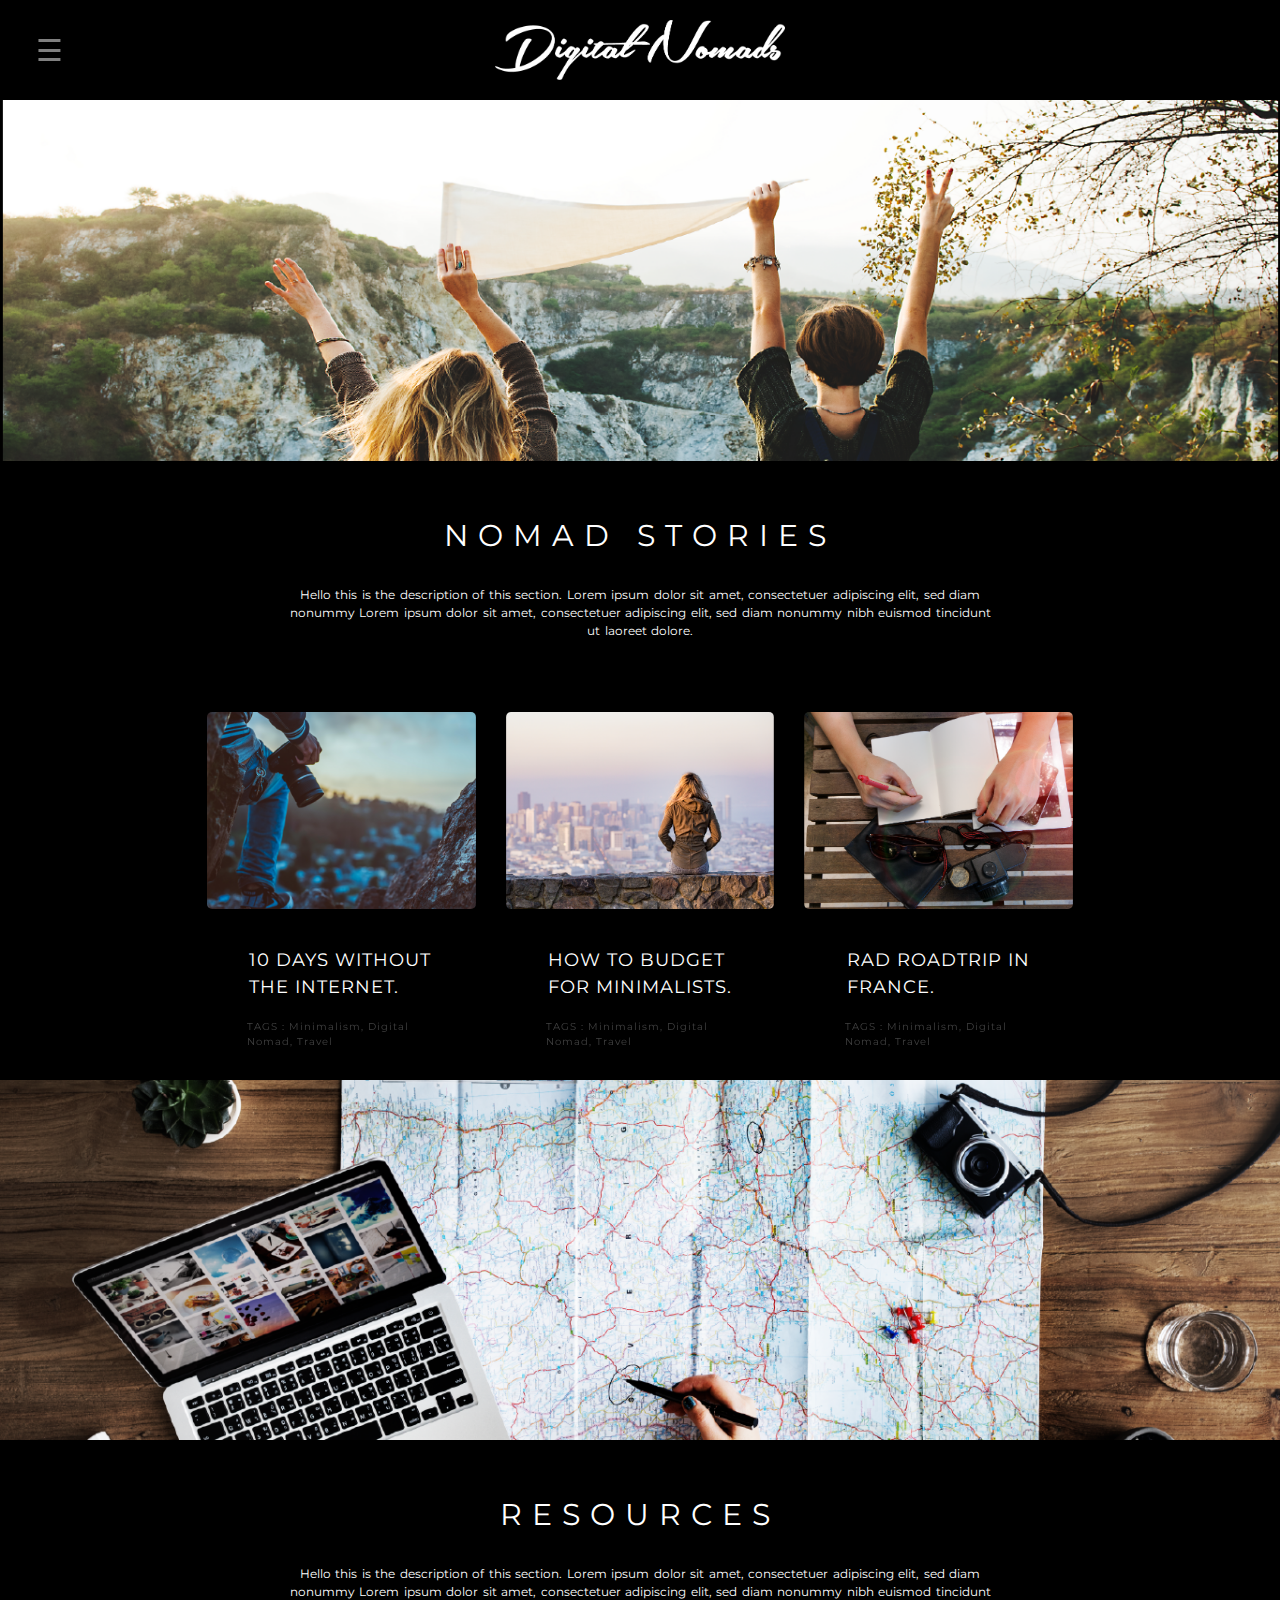
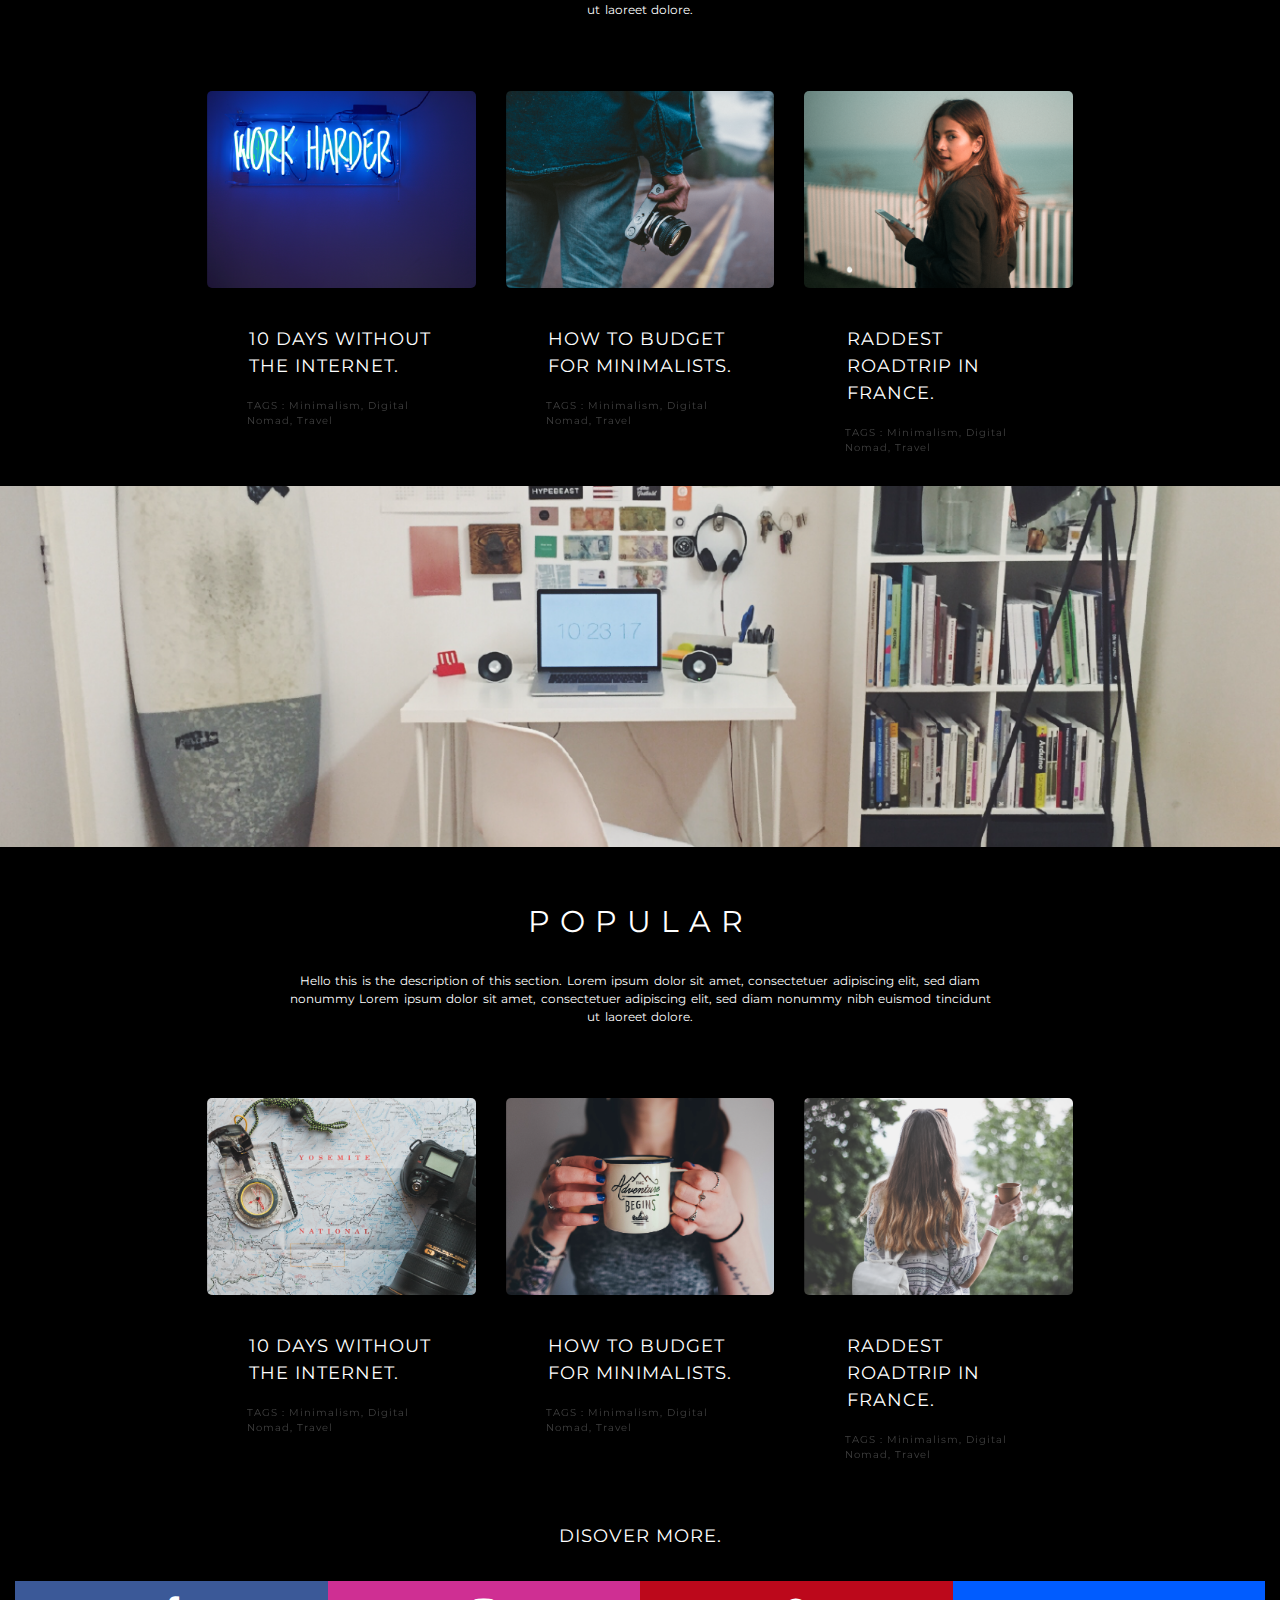
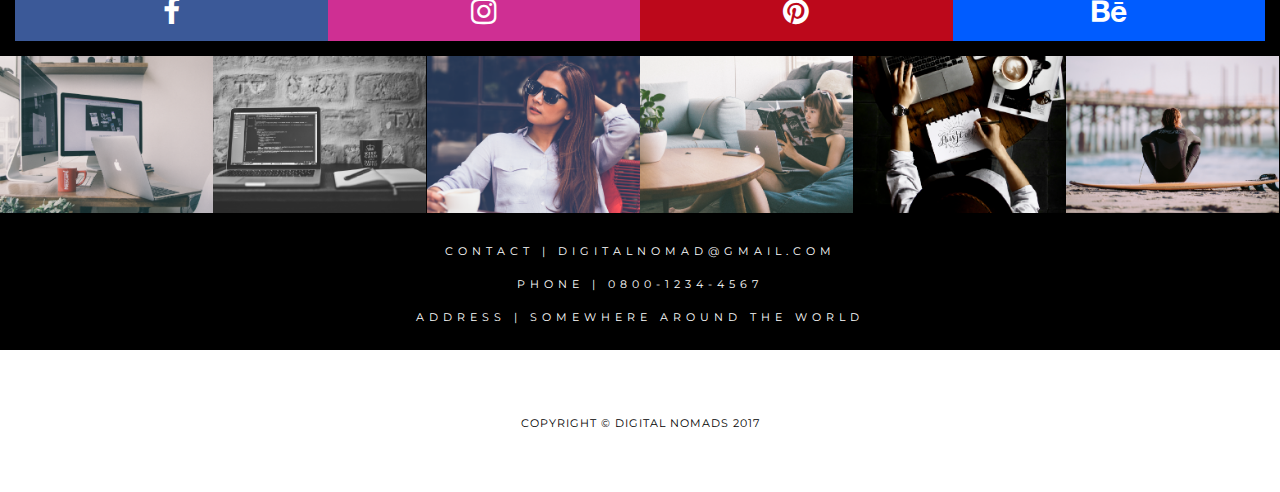
<file: home.html>
<!DOCTYPE html>
<html>
<head>
	<title>
		<title>Digital Nomads</title>
	<!-- meta data = brains -->
		<meta charset="utf-8">
		<meta name="description" content="Digital Nomads, Blog about location independence and alternative lifestyles">
		<meta name="keywords" content="blog, digital nomad, travel, work, web design, graphic design, minimalism, lifestyle, coffee">
		<meta name="author" content="Rona Lochner">
		<meta name="viewport" content="width=device-width, initial-scale=1.0">
	<!-- CSS Links -->
		
		<link rel="stylesheet" type="text/css" href="css/stylesheet.css">

		<link rel="stylesheet" href="https://cdnjs.cloudflare.com/ajax/libs/font-awesome/4.7.0/css/font-awesome.min.css">

		<link href="https://fonts.googleapis.com/css?family=Montserrat:400,600" rel="stylesheet">
	
	<!-- making IE able to read html5 semantic tags -->

<!--[if lt IE 9]>
	<script src="bower_components/html5shiv/dist/html5shiv.js"></script>
<![endif]-->
	</title>


	

	<body>

	<!-- Navigation Starts Here -->

			<div id="mySidenav" class="sidenav">
				  
				  <a href="javascript:void(0)" class="closebtn" onclick="closeNav()">&times;</a>
				  
				  <a href="home.html" class="menu-item grey">HOME <br><br></a>
				  <a href="about.html" class="menu-item mint">ABOUT <br><br></a>
				  <a href="blog.html" class="menu-item navy">BLOG <br><br></a>
				  <a href="contact.html" class="menu-item coral">CONTACT <br></a>
			</div>

			<span id="hamburger" onclick="openNav()">&#9776;</span>
	

	<!-- Navigation Ends Here -->
	<!-- Body Starts Here -->
		<div class="row">
			<a href="home.html"><img src="img/logo.png" alt="logo" style="max-height:100px;width:auto;padding:20px"></a>
		</div>




		<div class="image-1" id="home-1">
			<img src="img/home-1.png" alt="home-image-1" style="max-height:auto;width:100%;">
		</div>


	<!-- CONTENT SECTION : NOMAD STORIES START-->		
		
		<div class="row">
			<div class="content">
				<br>
				<br>
					<h1>NOMAD STORIES</h1>
				<br>
					<p>
					Hello this is the description of this section. Lorem ipsum dolor sit amet, consectetuer adipiscing elit, sed diam nonummy Lorem ipsum dolor sit amet, consectetuer adipiscing elit, sed diam nonummy nibh euismod tincidunt ut laoreet dolore.
					</p>
				<br>
				<br>
			</div>
		</div>

		<div class="row">
			<span class="col-dk-4 col-t-12  col-m-12 hover-effect grow">
			<a href="404.html"><img 
			src="img/nomad-1.png"
			srcset="img/nomad-1.png 260w,
            img/nomad-1t.png 700w"
            sizes="(max-width: 260px) 260px, (max-width: 1024px) 700px, (max-width: 768px) 260px"
			alt="nomad-1">
			<br>
			<h2>10 DAYS WITHOUT THE INTERNET.</h2></a>
			<br>
			<h3>TAGS : Minimalism, Digital Nomad, Travel</h3>
			<br>
			</span>

			<span class="col-dk-4 col-t-12  col-m-12 hover-effect grow">
			<a href="404.html"><img 
			src="img/nomad-2.png" 
			srcset="img/nomad-2.png 260w,
            img/nomad-2t.png 700w"
            sizes="(max-width: 260px) 260px, (max-width: 1024px) 700px, (max-width: 768px) 260px"
			alt="nomad-2">
			<br>
			<h2>HOW TO BUDGET FOR MINIMALISTS.</h2></a>
			<br>
			<h3> TAGS : Minimalism, Digital Nomad, Travel</h3>
			<br>
			</span>

			<span class="col-dk-4 col-t-12  col-m-12 hover-effect grow">
			<a href="404.html"><img 
			src="img/nomad-3.png" 
			srcset="img/nomad-3.png 260w,
            img/nomad-3t.png 700w"
            sizes="(max-width: 260px) 260px, (max-width: 1024px) 700px, (max-width: 768px) 260px"
			alt="nomad-3">
			<br>
			<h2>RAD ROADTRIP IN FRANCE.</h2></a>
			<br>
			<h3> TAGS : Minimalism, Digital Nomad, Travel</h3>
			<br>
			</span>
		</div>
	<!-- CONTENT SECTION : NOMAD STORIES END-->	

		<div class="image-1" id="home-1">
			<img src="img/home-2.png" alt="home-image-2" style="max-height:auto;width:100%;">
		</div>
	<!-- CONTENT SECTION : RESOURCES START-->	

			
		<div class="row">
			<div class="content">
				<br>
				<br>
					<h1>RESOURCES</h1>
				<br>
					<p>
					Hello this is the description of this section. Lorem ipsum dolor sit amet, consectetuer adipiscing elit, sed diam nonummy Lorem ipsum dolor sit amet, consectetuer adipiscing elit, sed diam nonummy nibh euismod tincidunt ut laoreet dolore.
					</p>
				<br>
				<br>
			</div>
		</div>

		<div class="row">
			<span class="col-dk-4 col-t-12  col-m-12 hover-effect grow">
			<a href="404.html"><img 
			src="img/resources-1.png"
			srcset="img/resources-1.png 260w,
            img/resources-1t.png 700w"
            sizes="(max-width: 260px) 260px, (max-width: 1024px) 700px, (max-width: 768px) 260px"
			alt="resources-1">
			<br>
			<h2>10 DAYS WITHOUT THE INTERNET.</h2></a>
			<br>
			<h3> TAGS : Minimalism, Digital Nomad, Travel</h3>
			<br>
			</span>

			<span class="col-dk-4 col-t-12  col-m-12 hover-effect grow">
			<a href="404.html"><img 
			src="img/resources-2.png" 
			srcset="img/resources-2.png 260w,
            img/resources-2t.png 700w"
            sizes="(max-width: 260px) 260px, (max-width: 1024px) 700px, (max-width: 768px) 260px"
			alt="nomad-2">
			<br>
			<h2>HOW TO BUDGET FOR MINIMALISTS.</h2></a>
			<br>
			<h3> TAGS : Minimalism, Digital Nomad, Travel</h3>
			<br>
			</span>

			<span class="col-dk-4 col-t-12  col-m-12 hover-effect grow">
			<a href="404.html"><img 
			src="img/resources-3.png" 
			srcset="img/resources-3.png 260w,
            img/resources-3t.png 700w"
            sizes="(max-width: 260px) 260px, (max-width: 1024px) 700px, (max-width: 768px) 260px"
			alt="nomad-3">
			<br>
			<h2>RADDEST ROADTRIP IN FRANCE.</h2></a>
			<br>
			<h3> TAGS : Minimalism, Digital Nomad, Travel</h3>
			<br>
			</span>
		</div>

			<!-- CONTENT SECTION : RESOURCES STORIES END-->	

		<div class="image-1" id="home-1">
			<img src="img/home-3.png" alt="home-image-3" style="max-height:auto;width:100%;">
		</div>

		<!-- CONTENT SECTION : POPULAR STORIES START-->	

		<div class="row">
			<div class="content">
				<br>
				<br>
					<h1>POPULAR</h1>
				<br>
					<p>
					Hello this is the description of this section. Lorem ipsum dolor sit amet, consectetuer adipiscing elit, sed diam nonummy Lorem ipsum dolor sit amet, consectetuer adipiscing elit, sed diam nonummy nibh euismod tincidunt ut laoreet dolore.
					</p>
				<br>
				<br>
			</div>
		</div>

		<div class="row">
			<span class="col-dk-4 col-t-12  col-m-12 hover-effect grow">
			<a href="404.html"><img
			src="img/popular-1.png"
			srcset="img/popular-1.png 260w,
            img/popular-1t.png 700w"
            sizes="(max-width: 260px) 260px, (max-width: 1024px) 700px, (max-width: 768px) 260px"
			alt="popular-1">
			<br>
			<h2>10 DAYS WITHOUT THE INTERNET.</h2></a>
			<br>
			<h3> TAGS : Minimalism, Digital Nomad, Travel</h3>
			<br>
			</span>

			<span class="col-dk-4 col-t-12 col-m-12 hover-effect grow">
			<a href="404.html"><img 
			src="img/popular-2.png" 
			srcset="img/popular-2.png 260w,
            img/popular-2t.png 700w"
            sizes="(max-width: 260px) 260px, (max-width: 1024px) 700px, (max-width: 768px) 260px"
			alt="popular-2">
			<br>
			<h2>HOW TO BUDGET FOR MINIMALISTS.</h2></a>
			<br>
			<h3> TAGS : Minimalism, Digital Nomad, Travel</h3>
			<br>
			</span>
 
			<span class="col-dk-4 col-t-12 col-m-12 hover-effect grow">
			<a href="404.html"><img 
			src="img/popular-3.png" 
			srcset="img/popular-3.png 260w,
            img/popular-3t.png 700w"
            sizes="(max-width: 260px) 260px, (max-width: 1024px) 700px, (max-width: 768px) 260px"
			alt="popular-3">
			<br>
			<h2>RADDEST ROADTRIP IN FRANCE.</h2></a>
			<br>
			<h3> TAGS : Minimalism, Digital Nomad, Travel</h3>
			<br>
			</span>
		</div>

		<!-- CONTENT SECTION : POPULAR STORIES END-->	

			<!-- SOCIAL -->

	<div class="row grow" id="blog-title-d">
		<a href="home.html"><h2 > DISOVER MORE. </h2></a>
	</div>

	<div class="404">
		<span class="col-dk-12 col-t-12 col-m-12">
		<a href="https://www.facebook.com/" target="blank" class="fa fa-facebook col-dk-3 col-t-3 col-m-3"></a>
		<a href="https://www.instagram.com/" target="blank" class="fa fa-instagram col-dk-3 col-t-3 col-m-3"></a>
		<a href="https://www.pinterest.com/" target="blank" class="fa fa-pinterest col-dk-3 col-t-3 col-m-3"></a>
		<a href="https://www.behance.com/" target="blank" class="fa fa-behance col-dk-3 col-t-3 col-m-3"></a>
		</span>
	</div>

	<!-- Footer Starts Here -->
	<!-- INSTAGRAM Starts Here -->

	<div class="instagram container" class="row">
		<span class="col-dk-2 col-t-4 col-m-6 grow">
			<span class="image">
			<img 
			src="img/insta-1.png"
			srcset="img/insta-1.png 500w,
            img/insta-1t.png 700w"
            sizes="(max-width: 260px) 500px, (max-width: 1024px) 700px, (max-width: 768px) 500px"
			alt="insta-1">
			</span>
			<a href="https://www.instagram.com/" target="blank"><span class="overlay">
					<span class="text1"> &#9829; &nbsp; 428 </span>
			</span></a>
		</span>

		
		<span class="col-dk-2 col-t-4 col-m-6 grow">
			<span class="image">
				<img 
				src="img/insta-2.png"
				srcset="img/insta-2.png 260w,
		        img/insta-2t.png 700w"
		        sizes="(max-width: 260px) 260px, (max-width: 1024px) 700px, (max-width: 768px) 260px"
				alt="insta-2">
			</span>
			<a href="https://www.instagram.com/" target="blank"><span class="overlay">
					<span class="text1"> &#9829; &nbsp; 428 </span>
			</span></a>
		</span>

		
		<span class="col-dk-2 col-t-4 col-m-6 grow">
			<span class="image">
				<img 
				src="img/insta-3.png"
				srcset="img/insta-3.png 260w,
	            img/insta-3t.png 700w"
	            sizes="(max-width: 260px) 260px, (max-width: 1024px) 700px, (max-width: 768px) 260px"
				alt="insta-3">
			</span>
			<a href="https://www.instagram.com/" target="blank"><span class="overlay">
					<span class="text1"> &#9829; &nbsp; 799 </span>
			</span></a>
		</span>

		
		<span class="col-dk-2 col-t-4 col-m-6 grow">
			<span class="image">
				<img 
				src="img/insta-4.png"
				srcset="img/insta-4.png 260w,
	            img/insta-4t.png 700w"
	            sizes="(max-width: 260px) 260px, (max-width: 1024px) 700px, (max-width: 768px) 260px"
				alt="insta-4">
			</span>
			<a href="https://www.instagram.com/" target="blank"><span class="overlay">
					<span class="text1"> &#9829; &nbsp; 664 </span>
			</span></a>
		</span>

		
		<span class="col-dk-2 col-t-4 col-m-6 grow">
			<span class="image">
				<img 
				src="img/insta-5.png"
				srcset="img/insta-5.png 260w,
	            img/insta-5t.png 700w"
	            sizes="(max-width: 260px) 260px, (max-width: 1024px) 700px, (max-width: 768px) 260px"
				alt="insta-5">
			</span>
			<a href="https://www.instagram.com/" target="blank"><span class="overlay">
					<span class="text1"> &#9829; &nbsp; 552 </span>
			</span></a>
		</span>

		<span class="col-dk-2 col-t-4 col-m-6 grow " >

			<span class="image">
				<img 
				src="img/insta-6.png"
				srcset="img/insta-6.png 260w,
	            img/insta-6t.png 700w"
	            sizes="(max-width: 260px) 260px, (max-width: 1024px) 700px, (max-width: 768px) 260px"
				alt="insta-6">
			</span>
			<a href="https://www.instagram.com/" target="blank"><span class="overlay">
					<span class="text1"> &#9829; &nbsp; 164 </span>
			</span></a>
		</span>
		
	</div>

	<footer class="row" id="footer">
		<span class="col-dk-12 col-t-12 col-m-12">
			<h5>CONTACT | DIGITALNOMAD@GMAIL.COM 
			<br><br>
			PHONE | 0800-1234-4567 
			<br><br>
			ADDRESS | SOMEWHERE AROUND THE WORLD</h5>
			
		</span>

	</footer>

	<div class="row" id="copyright">
		<span class="col-dk-12 col-t-12 col-m-12" id="copyright">
		<h6 id="copyright"> COPYRIGHT &copy; DIGITAL NOMADS 2017</h6>
		</span>
	</div>


    <script>
			function openNav() {
			    document.getElementById("mySidenav").style.width = "250px";
			}

			function closeNav() {
			    document.getElementById("mySidenav").style.width = "0";
			}
	</script>
	<!-- Footer Ends Here -->
	<!-- Body Ends Here -->
	</body>

</html>
</file>
<file: css/stylesheet.css>
/* http://meyerweb.com/eric/tools/css/reset/ 
   v2.0 | 20110126
   License: none (public domain)
*/

html, body, div, span, applet, object, iframe,
h1, h2, h3, h4, h5, h6, blockquote, pre,
a, abbr, acronym, address, big, cite, code,
del, dfn, em, img, ins, kbd, q, s, samp,
small, strike, strong, sub, sup, tt, var,
b, u, i, center,
dl, dt, dd, ol, ul, li,
fieldset, form, label, legend,
table, caption, tbody, tfoot, thead, tr, th, td,
article, aside, canvas, details, embed, 
figure, figcaption, footer, header, hgroup, 
menu, nav, output, ruby, section, summary,
time, mark, audio, video {
	margin: 0;
	padding: 0;
	border: 0;
	font-size: 100%;
	font: inherit;
	vertical-align: baseline;
}

/* HTML5 display-role reset for older browsers */

article, aside, details, figcaption, figure, 
footer, header, hgroup, menu, nav, section {
	display: block;
}
body {
	line-height: 1;
}
ol, ul {
	list-style: none;
}
blockquote, q {
	quotes: none;
}
blockquote:before, blockquote:after,
q:before, q:after {
	content: '';
	content: none;
}
table {
	border-collapse: collapse;
	border-spacing: 0;
}

/* End of Eric Meyers reset */

/* My own basic stylesheet */ 

body {
	background-color: black;
    font-family: 'Montserrat',sans-serif;

}

h1 {
	font-family: 'Montserrat', sans-serif;
    font-variant: 600;
	font-size: 25px;
	color: white;
    letter-spacing: 10px;
    text-align: center;
    padding-right: 30%
    padding-left:30%;
    margin-top: 20px;
    line-height: 1.5em;
}


h2 {
	font-family: 'Montserrat', sans-serif;
	font-variant: 400;
	font-size: 18px;
	letter-spacing: 1px;
	color: white;
    padding: 2px;
    text-align: left;
    line-height: 20px;
     margin-top: 20px;
     line-height: 1.5em;
}

h3 {
	font-family: 'Montserrat', sans-serif;
	font-variant: 400;
	font-size: 10px;
	letter-spacing: 1px;
    color: grey;
    opacity: 50%;
    text-align: left;
    line-height: 1.5em;
}

h4{
	font-family: 'Montserrat', sans-serif;
	font-variant: 400;
	font-size: 12px;
	letter-spacing: 10px;
    color: white;
    line-height: 1.5em;

}

h5{
	font-family: 'Montserrat', sans-serif;
	font-variant: 400;
	font-size: 12px;
	letter-spacing: 5px;
    color: white;
    line-height: 1.5em;
    text-align: center;
}

h6 {
	font-family: 'Montserrat', sans-serif;
	font-variant: 400;
	font-size: 12px;
	letter-spacing: 1px;
    line-height: 1.5em;
}

p {
	font-family: 'Montserrat', sans-serif;
	font-size: 12px;
	font-kerning: 5px;
	word-spacing: 1.5px;
    color: white;
    margin-bottom: 20px;
    text-align: center;
    line-height: 1.5em;
}

img {
    max-width: 100%;
    height: auto;
    display: block;
    margin: 0 auto;
    background-color: black;
    
}

a {
    text-decoration: none;
}

.img {
    background-size: cover;
}

.hover-effect img{
    filter: grayscale(0%);
    -webkit-filter: grayscale(0%);
    transition: filter 0.6s ease;
    -webkit-transition: -webkit-filter 0.6s ease;
}

.hover-effect img:hover {
    filter: grayscale(100%);
    -webkit-filter: grayscale(100%);

}

.grow { transition: all .2s ease-in-out; }
.grow:hover { transform: scale(1.1); }


/* NAV */

#hamburger {
    font-size:30px;
    cursor:pointer;
    color:grey;
    background-color: none;
    display: block;
    padding: 10px;
    z-index: +1;
    position: fixed;
    cursor: pointer;
}

.sidenav {
    height: 100%;
    width: 0;
    position: fixed;
    z-index:1;
    top: 0;
    left: 0;
    background-color: black;
    overflow-x: hidden;
    transition: 0.5s;
    padding-top: 100px;
}

.sidenav a {
    padding-top: 40px;
    text-decoration: none;
    font-size: 15px;
    color: white;
    display: block;
    transition: 0.3s;
    font-family: 'Montserrat', sans-serif;
    cursor: pointer;
    text-align: center;
    letter-spacing: 3px;
}

.sidenav a:hover, .offcanvas a:focus{
    color: black;
    background-color: white;
}

.sidenav .closebtn {
    position: absolute;
    top: 0;
    right: 25px;
    font-size: 36px;
    margin-left: 50px;
}
a.closebtn:hover {
    background-color: black;

}

.menu-item {
    width: 100%;
    height: 25%;
    display: block;
}

.menu-item a:hover {
    background-color: white;
    color: black;
}

a.grey :hover{
    background-color: #9B9797;

}

a.mint:hover{
    background-color: #C6E4DA;
}

 a.navy:hover{
    background-color: #203556;
}
 
a.coral:hover{
    background-color: #EC6363;
}





@media screen and (max-height: 450px) {
  .sidenav {padding-top: 15px;}
  .sidenav a {font-size: 18px;}
}



/*Resize the wrap to see the search bar change!*/
.wrap{
  width: 10%;
  position: absolute;
  top: 50%;
  left: 50%;
  transform: translate(-50%, -50%);
}

/* HEADER */

.row {
    background-color: black;
    padding-right: 20%;
    padding-left: 20%;
}

.row1 {
    background-color: white;
    padding-right: 15%;
    padding-left: 15%;
}

.row2 {
    width: 100%;
    background-color: black;
}

/* CONTENT */

.content {
    height: auto;
    width: 100%;
    background-color: black;
}

.tag {
    max-width: 261px;
    max-height: 60px;
    background-color: grey;
    color: white;
}

/* LANDING */

#landing {
    background-color: black;
    background-repeat: no-repeat;
    background-size: contain;
    
}

[class*="headline-"] {
    width: 100%;
    background-color: black;
    color: white;
    text-align: center;
    line-height: 20px;
}

.headline-1 {
    padding-top: 100px;
    padding-bottom: 200px;
    padding-left: 50px;
    padding-right: 50px;
}

.headline-2 {
    padding-top: 200px;
    padding-bottom: 100px;
    padding-left: 50px;
    padding-right: 50px;
}

/* BLOG */

hr {
    display: block;
    margin-top: 0.5em;
    margin-bottom: 0.5em;
    margin-left: auto;
    margin-right: auto;
    border-style: inset;
    border-width: 2px;
}

#blog-title {
    background-color: white;
    color: black;
    text-align: center;
    padding-top: 10px;
    padding-bottom: 10px;

}

#blog-title-p {
    background-color: white;
    color: black;
    text-align: center;
    padding-top: 10px;
    padding-bottom: 10px;
    font-size: 14px;

}

#blog-title-q {
    background-color: white;
    color: #12665C;
    text-align: center;
    padding-top: 10px;
    padding-bottom: 10px;
    font-size: 1.1em;
}

#blog-title-d h2 {
    color: white;
    background-color: black;
    margin-top: 10px;
    margin-bottom: 10px;
    font-size: 1.1em;
    text-align: center;
    padding-top: 20px;
}


#sidebar {
    background-color: white;
    color: black;
    text-align: center;
    padding-top: 30px;
    padding-bottom: 10px;

}

#sidebar-title {
    color: black;
    text-align: center;
    padding-top: 2px;
    padding-bottom: 2px;
    font-size: 0.8em;

}

.button {
    height: 40px;
    width: 150px;
    text-decoration: none;
    font-family: 'Montserrat', sans-serif;
    font-variant: 400;
    letter-spacing: 2px;
    background-color: #666666;
    color: white;
    text-align: center;
    border: solid, black, 1px;
    font-size: 12px;
    cursor: pointer;

    }


.button:hover { 
    background-color: #7F7F7F;

}

/* SOCIAL */


.fa {
    padding-top: 20px;
    padding-bottom: 20px;
    width: 25%;
    text-align: center;
    text-decoration: none;
    color: white;
    display: block;
    cursor: pointer;
}

a.fa {
        font-size: 30px;

}

.fa:visited {
    padding-top: 20px;
    padding-bottom: 20px;

    width: 25%;
    text-align: center;
    text-decoration: none;
    color: white;
}

.fa:hover {
    opacity: 0.5;
    color: black;
}

.fa:active {
    opacity: 0.5;
    color: black;
}


/*INSTAGRAM*/

.container {
  position: relative;
  width: 100%;
}

.image {
  display: block;
  width: 100%;
  height: auto;
}

.overlay {
  position: absolute;
  top: 0;
  bottom: 0;
  left: 0;
  right: 0;
  height: 100%;
  width: 100%;
  opacity: 0;
  transition: .5s ease;
  background-color: white;
}

.container:hover .overlay {
  opacity: 1;
  color: black;
}

.text1 {
  color: black;
  font-size: 20px;
  position: absolute;
  top: 50%;
  left: 50%;
  transform: translate(-50%, -50%);
  -ms-transform: translate(-50%, -50%);
}

/*FORM*/

#form {
    text-align: center;
    width: 100%;

}

input[type=text], select {
    width: 80%;
    height: 30px;
    display: inline-block;
    border: 1px solid #606060;
    border-radius: 2px;
    box-sizing: border-box;
    text-decoration: none;
    font-family: 'Montserrat', sans-serif;
    font-variant: 600;
    font-size: 12px;


}

input[type=submit] {
    width: 100%;
    height: auto;
    background-color: #4CAF50;
    color: black;
    border-radius: 2px;
    cursor: pointer;

}

input[type=submit]:hover {
    background-color: #666666;
}

#submit-form {
     margin-bottom: 20px;

}

#fname  {
    height: 30px;

}

#lname {

    height: 30px;
}

#field1 {
    width: 80%;
    height: 100px;
    border-color:  #606060; 
    border-radius: 2px;

}




.fa-facebook {
    background: #3B5998;
    color: white;
}

.fa-instagram {
    background: #CF2F93;
    color: white;
}

.fa-behance {
    background: #005CFF;
    color: white;
}

.fa-pinterest {
    background: #BC081B;
    color: white;
}

/* FOOTER */

#copyright {
    background-color: white;
    color: black;
    text-align: center;
    padding-top: 20px;
    padding-bottom: 20px;
}



/* RESPONSIVE */

* { box-sizing: border-box;
}

[class*="col-"] {
    float: left;
    padding: 15px;
    width: 100%;
    height: auto;
}

.row::after {
    content:"";
    clear: both;
    display: block;
}

.row1::after {
    content:"";
    clear: both;
    display: block;
}

/* For mobile phones: */

@media only screen and (min-width: 180px) {
    .row {
        padding-right: 3%;
        padding-left: 3%;
    }

   .row1 {
        padding-right: 3%;
        padding-left: 3%;
    }

.headline-1 {
    padding-top: 60px;
    padding-bottom: 150px;
    padding-left: 50px;
    padding-right: 50px;
}

.headline-2 {
    padding-top: 150px;
    padding-bottom: 60px;
    padding-left: 50px;
    padding-right: 50px;
}


    h1 {
        font-size: 20px;
    }

    h2 {
        text-align: center;
        font-size: 15px;

    }

    h3 {
        text-align: center;
    }

    h4 {
        font-size: 9px;
        padding: 5px;
    }

    h5 {
        font-size: 9px;
        padding-top: 10px;
        padding-bottom: 10px;
    }

    h6 {
        font-size: 9px;
    }

    p {
        font-size: 10px;
        line-height: 1.5em;
        padding-left: 10%;
        padding-right: 10%;

    }

    p#blog-title-p {
        font-size: 12px;
    }

    .col-m-1 {
        width: 8.33%;
    }

    .col-m-2 {
        width: 16.66%;
    }
    .col-m-3 {
        width: 25%;
    }
    .col-m-4 {
        width: 33.33%;
    }
    .col-m-5 {
        width: 41.66%;
    }
    .col-m-6 {
        width: 50%;
        padding: 0px;
        margin: 0px;
    }
    .col-m-7 {
        width: 58.33%;
    }
    .col-m-8 {
        width: 66.66%;
    }
    .col-m-9 {
        width: 75%;
    }
    .col-m-10 {
        width: 83.33%;
    }
    .col-m-11 {
        width: 91.66%;
    }
    .col-m-12 {
        width: 100%;
        display: block;
    }
}

/* For tablets: */
@media only screen and (min-width: 768px) {

        .row {
        padding-right: 10%;
        padding-left: 10%;
        background-color: black;
    }

        .row1 {
        padding-right: 18%;
        padding-left: 18%;
        background-color: black;
    }

        .headline-1 {
    padding-top: 100px;
    padding-bottom: 200px;
    padding-left: 50px;
    padding-right: 50px;
}

.headline-2 {
    padding-top: 200px;
    padding-bottom: 100px;
    padding-left: 50px;
    padding-right: 50px;
}

    h1 {
        font-size: 25px;
    }

     h2 {
        font-size: 15px;
        text-align: center;

    }

    h3 {
        text-align: center;
    }

    h4 {
        font-size: 12px;
        padding: 5px;
    }

    h5 {
        font-size: 10px;
        padding-top: 12px;
        padding-bottom: 10px;
    }

    h6 {
        font-size: 11px;
    }


    p {
        font-size: 14px;
        line-height: 1.5em;
        padding-right: 5%;
        padding-left: 5%;
    }
    
    .col-t-1 {
        width: 8.33%;
    }
    
    .col-t-2 {
        width: 16.66%;
    }
    .col-t-3 {
        width: 25%;
    }
    .col-t-4 {
        width: 33.33%;
        padding: 0px;
        margin: 0px;
    }
    .col-t-5 {
        width: 41.66%;
    }
    .col-t-6 {
        width: 50%;
    }
    .col-t-7 {
        width: 58.33%;
    }
    .col-t-8 {
        width: 66.66%;
    }
    .col-t-9 {
        width: 75%;
    }
    .col-t-10 {
        width: 83.33%;
    }
    .col-t-11 {
        width: 91.66%;
    }
    .col-t-12 {
        width: 100%;
        background-color: black;
        margin-top: 5px;
    }

}

/* For desktop: */
@media only screen and (min-width: 1024px) {

    .row {
        padding-right: 15%;
        padding-left: 15%;
    }

    .row1 {
        padding-right: 15%;
        padding-left: 15%;
    }

    .headline-1 {
    padding-top: 100px;
    padding-bottom: 200px;
    padding-left: 50px;
    padding-right: 50px;
}

.headline-2 {
    padding-top: 200px;
    padding-bottom: 100px;
    padding-left: 50px;
    padding-right: 50px;
}
    
     h1 {
        font-size: 30px;
    }

    h2 {
        text-align: left;
        margin-left: 15%;
        margin-right: 15%;
        font-size: 18px;

    }

    h3 {
        text-align: left;
        margin-left: 15%;
        margin-right: 15%;
    }

    h4 {
        font-size: 12px;
        padding: 5px;
    }


    h5 {
        font-size: 11px;
        padding-top: 10px;
        padding-bottom: 10px;

    }

    p {
        font-size: 12px;
        line-height: 1.5em;
        padding-right: 10%;
        padding-left: 10%;
        margin-bottom: 20px;
    }

    #hamburger {
        padding:1.2em;
    }


    .col-dk-1 {
        width: 8.33%;

    }

    .col-dk-2 {
        width: 16.66%;
        padding: 0px;
        margin: 0px;
    }

    .col-dk-3 {
        width: 25%;
    }

    .col-dk-4 {
        width: 33.33%;
        background-color: black;
        margin-top: 5px;

    }

    .col-dk-5 {
        width: 41.66%;
    }

    .col-dk-6 {
        width: 50%;
    }

    .col-dk-7 {
        width: 58.33%;
    }

    .col-dk-8 {
        width: 66.66%;
    }

    .col-dk-9 {
        width: 75%;
    }

    .col-dk-10 {
        width: 83.33%;
    }

    .col-dk-11 {
        width: 91.66%;
    }

    .col-dk-12 {
        width: 100%;
    }

    .col-dk-4 img{
    border-radius: 5px;
    }

    .col-dk-9 img{
    border-radius: 5px;
    }

}

/* For desktop: */
@media only screen and (min-width: 1500px) {
    .row {
        padding-right: 10%;
        padding-left: 10%;
        background-color: black;
    }

    .row1 {
        padding-right: 20%;
        padding-left: 20%;
        background-color: black;
    }

    .headline-1 {
    padding-top: 100px;
    padding-bottom: 200px;
    padding-left: 50px;
    padding-right: 50px;
    }

    .headline-2 {
        padding-top: 200px;
        padding-bottom: 100px;
        padding-left: 50px;
        padding-right: 50px;
    }
</file>
